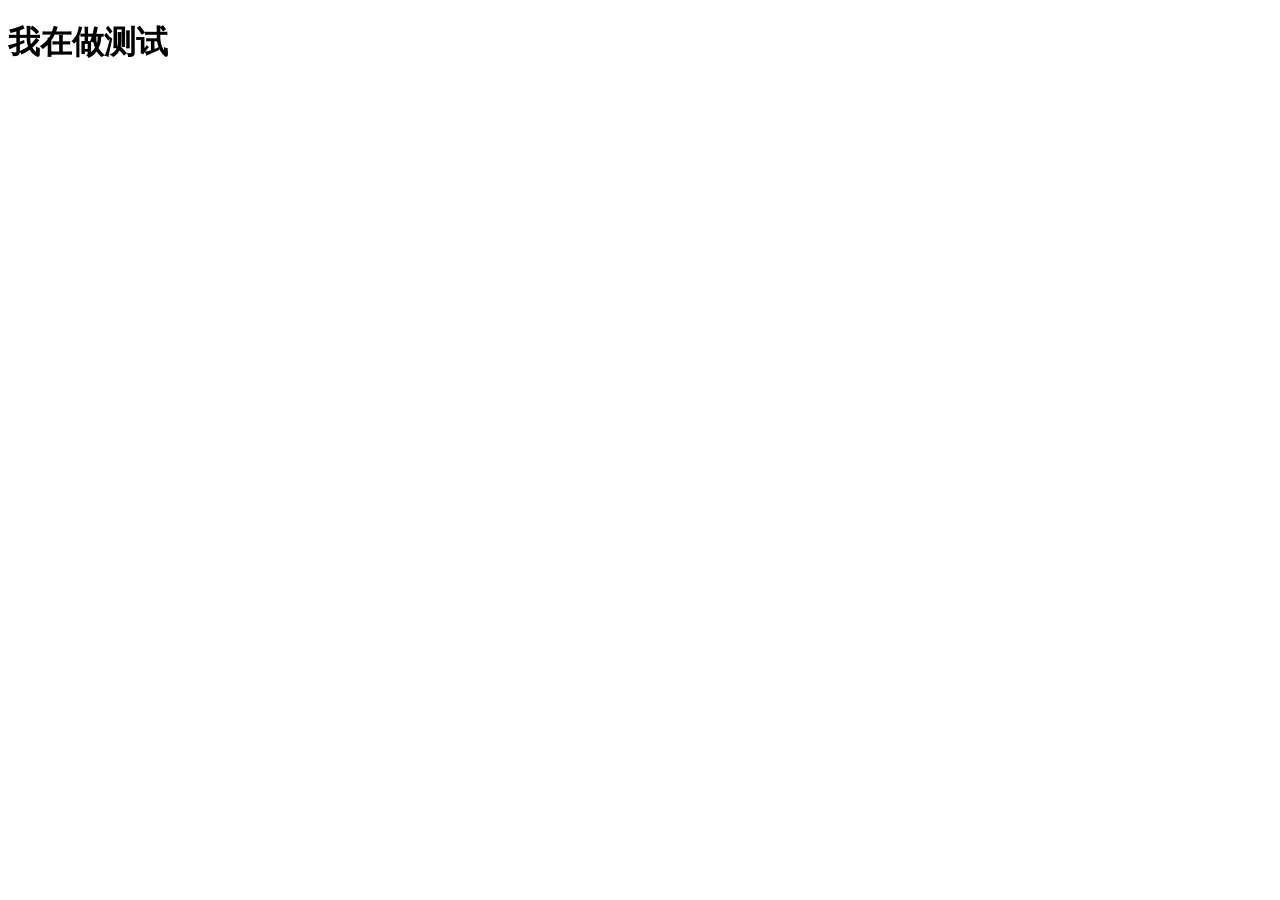
<file: test.html>
<!DOCTYPE html>
<html>
<head>
	<meta charset="utf-8">
	<title></title>
</head>
<body>
	<h1>我在做测试</h1>
	<script type="text/javascript" src='http://www.huakekaoyan.com/plus/ad_js.php?aid=22'></script>
</body>
</html>
</file>
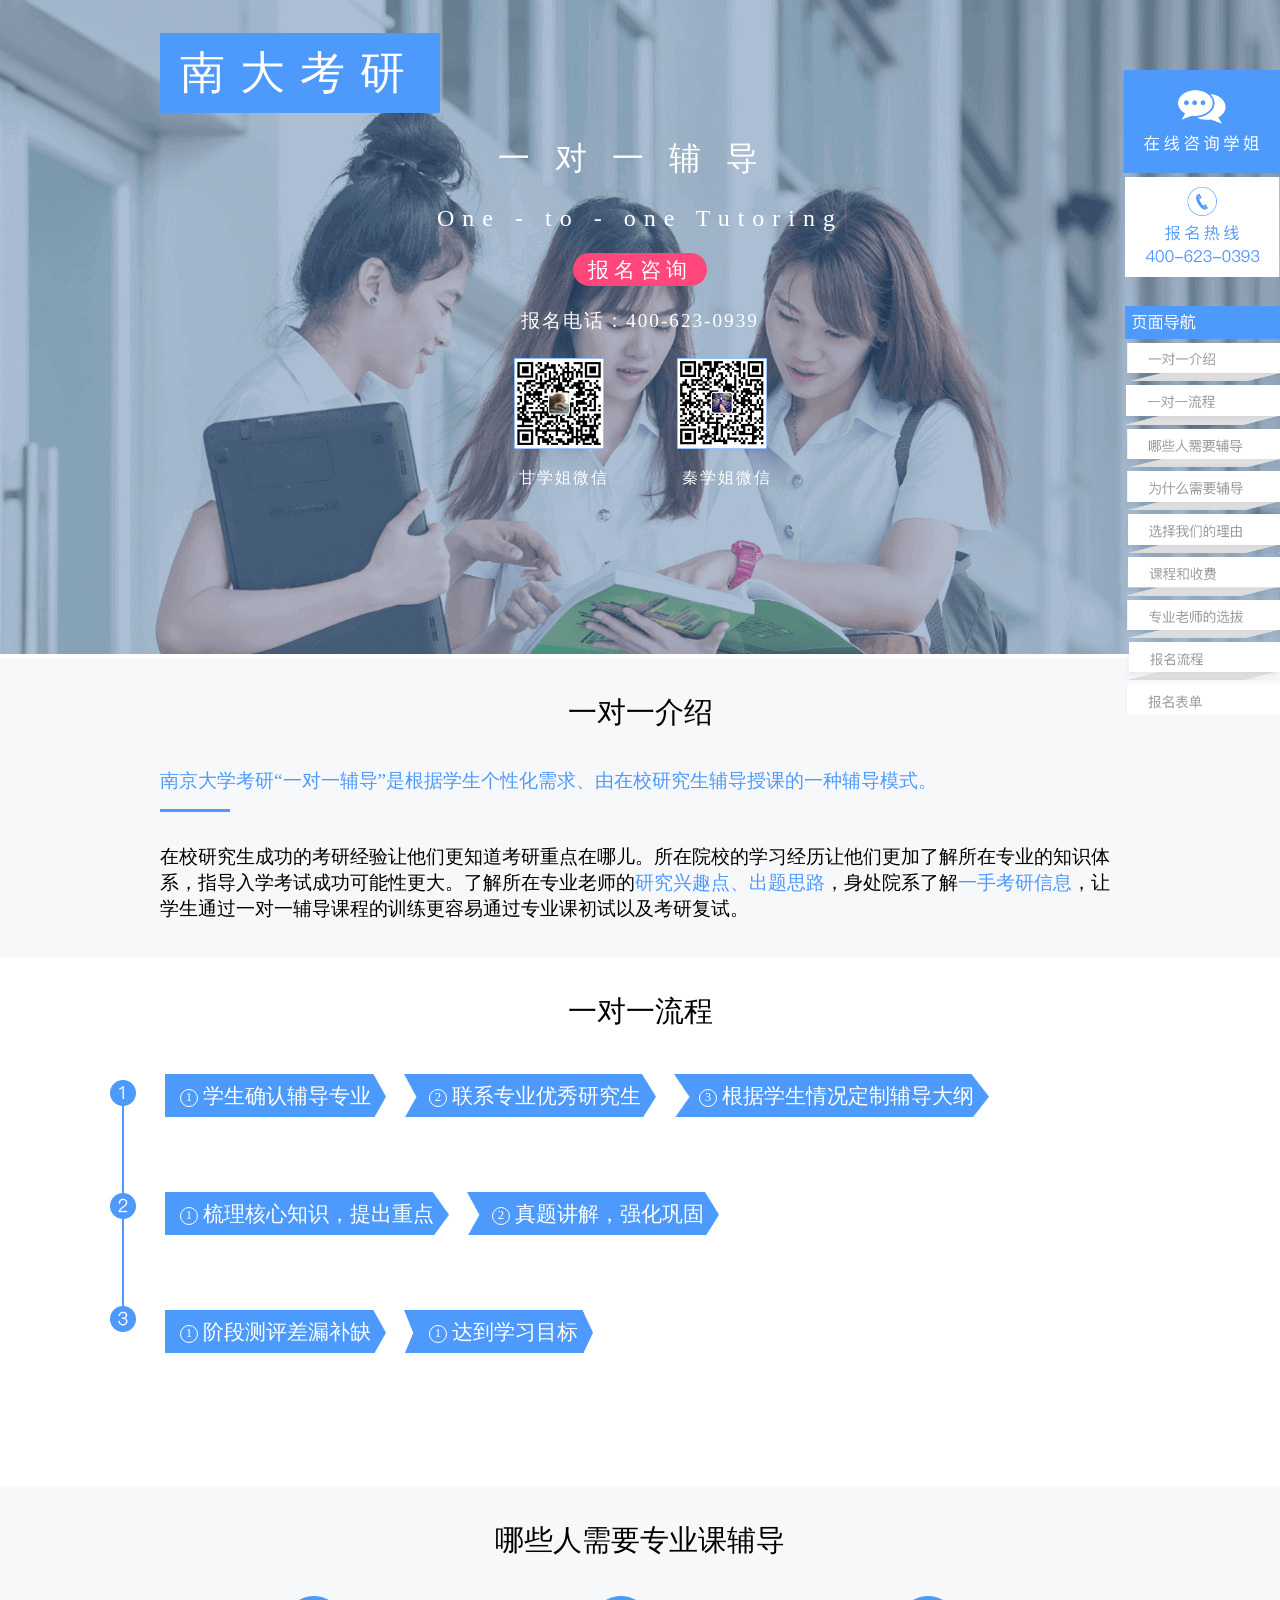
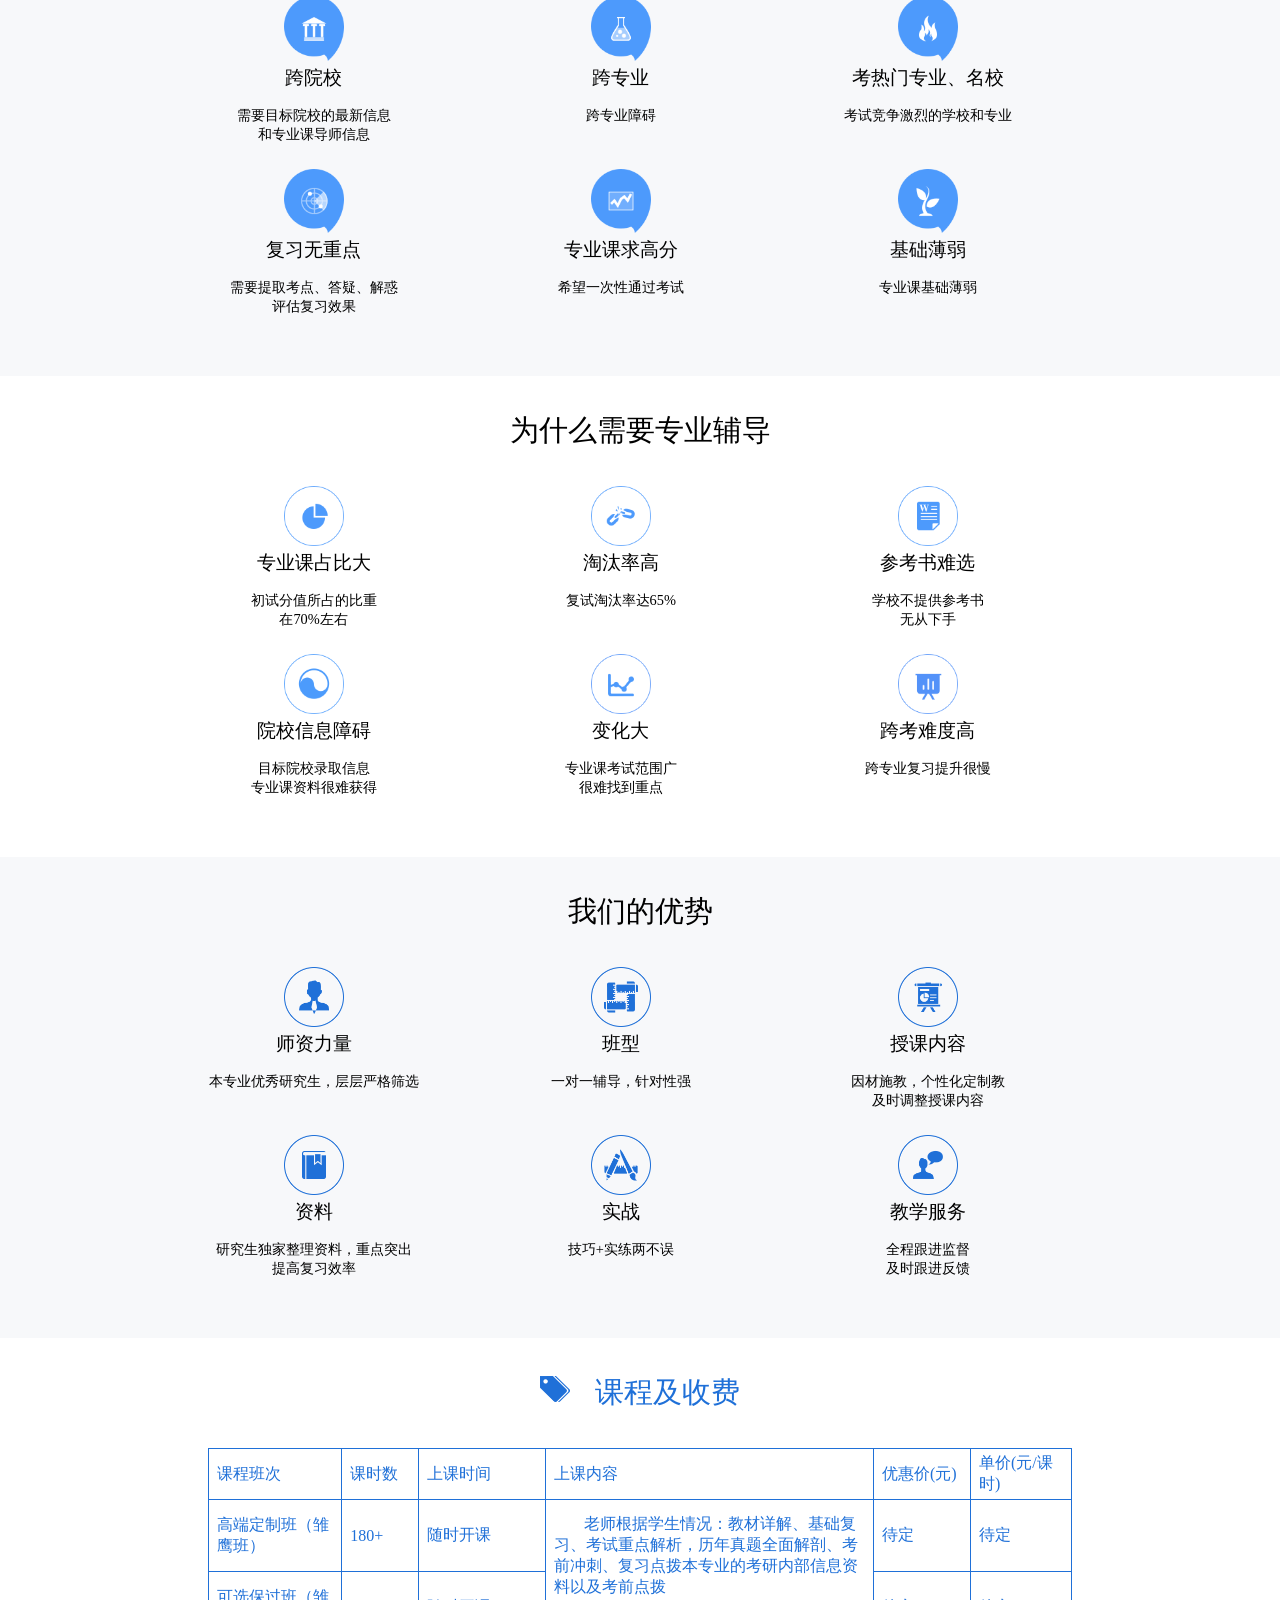
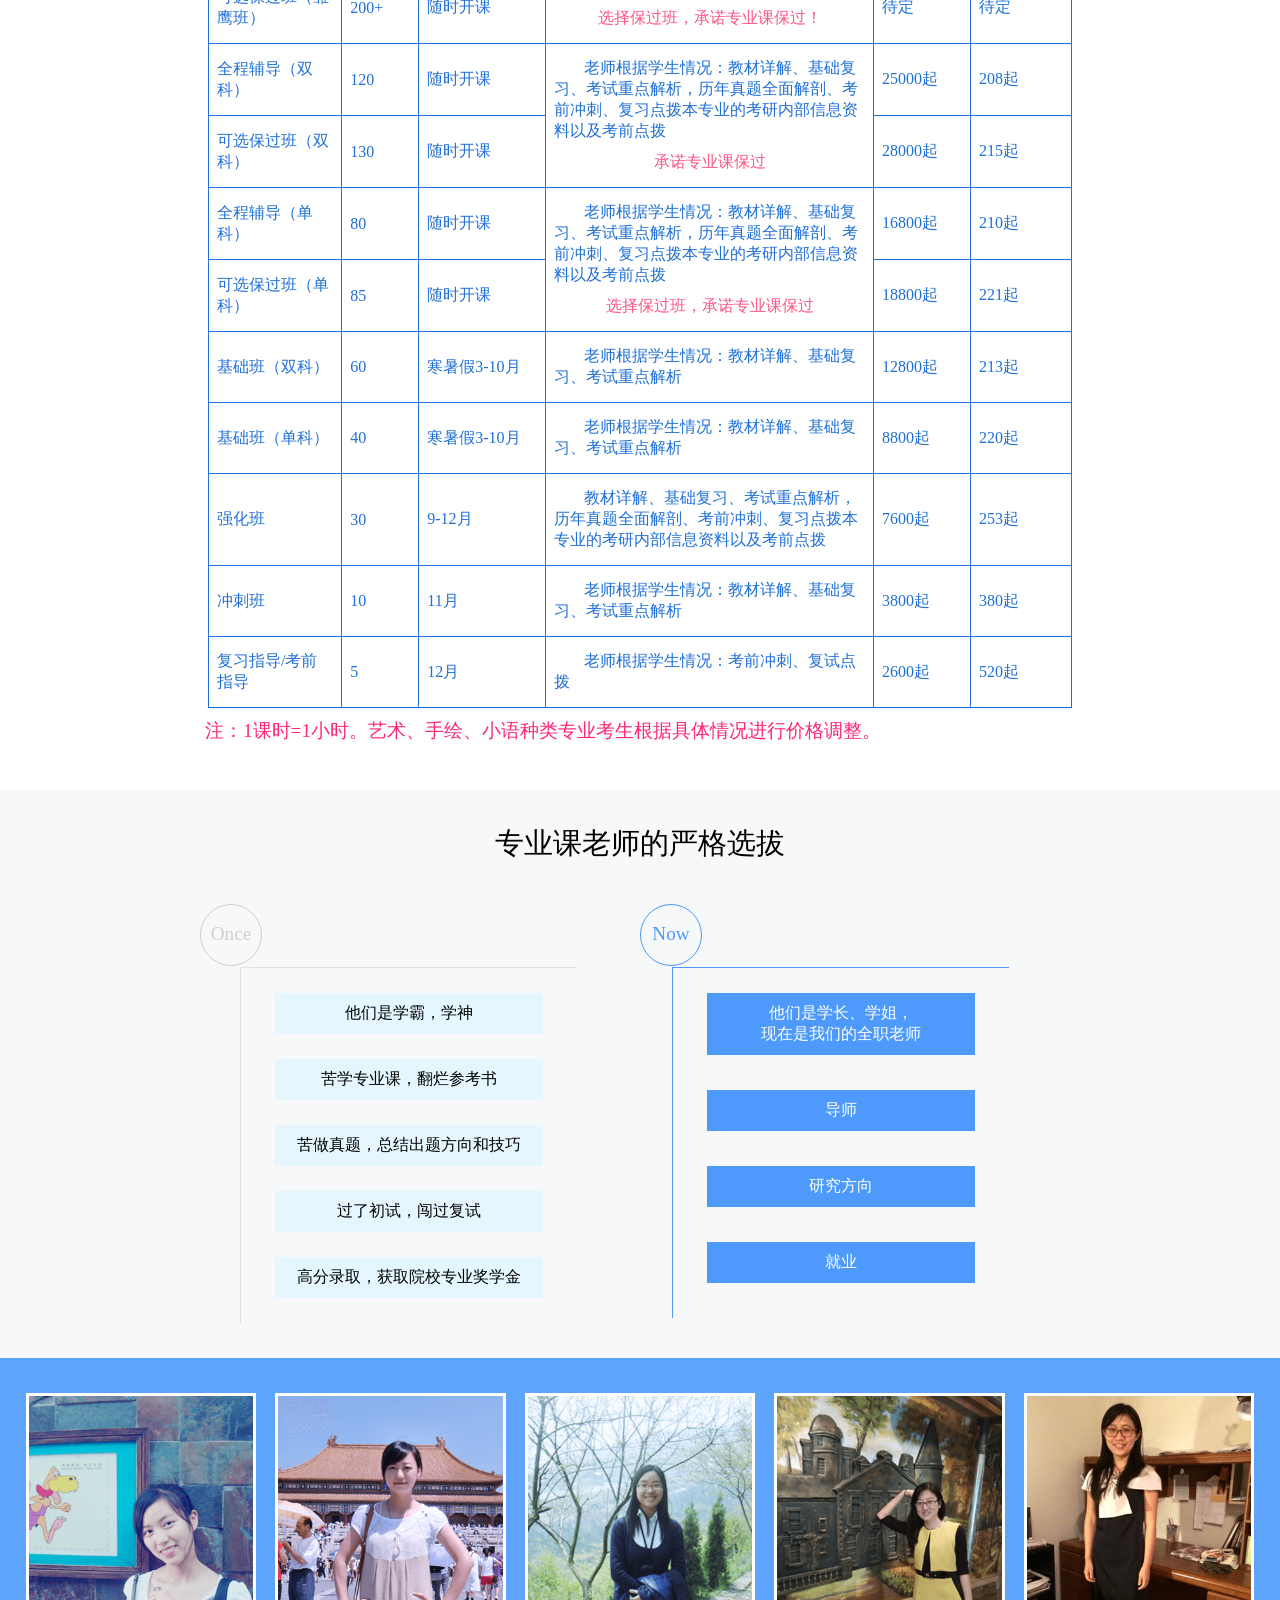
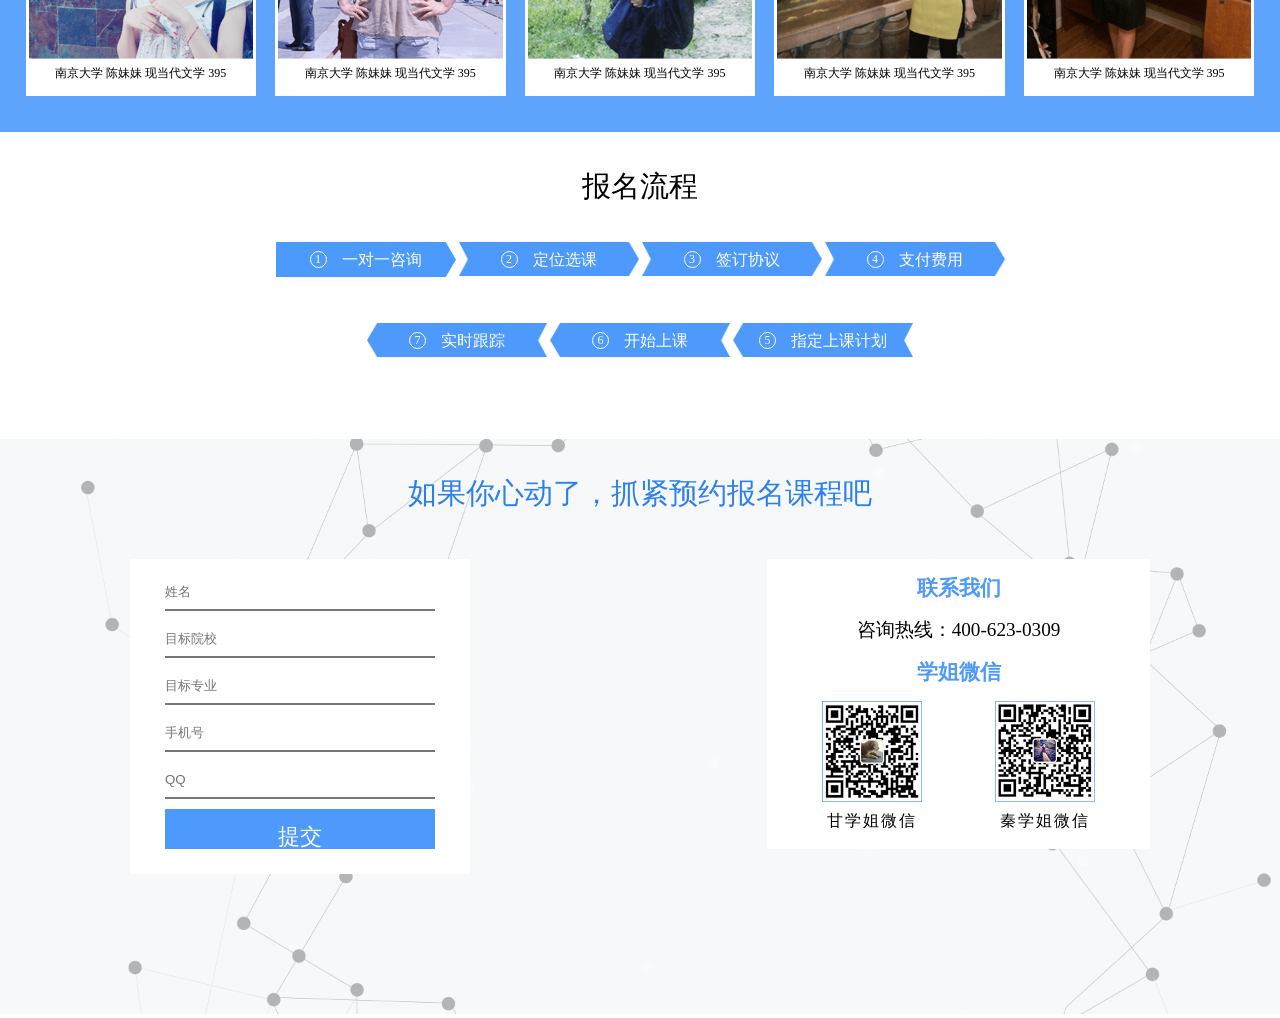
<file: yuekao-xuanchuan/xuanchuan.html>
<!DOCTYPE html>
<html>
<head>
	<meta charset="utf-8">
	<title>越考考研一对一</title>
	<link rel="stylesheet" type="text/css" href="css/publicity.css">
</head>
<body>
	<header class='publicity-header'>
		<a name='flowNav'></a>
		<img src="images/publicity-banner.png">
		<ul class='nav-ul'>
			<li><span>南大考研</span></li>
			<li><h1>一对一辅导</h1></li>
			<li><h3>One - to - one Tutoring</h3></li>
			<li><span>报名咨询</span></li>
			<li><span>报名电话：</span><span>400-623-0939</span></li>
			<li>
				<span><img src="images/ganxuejie.png"><span>甘学姐微信</span></span> 
				<span><img src="images/qingxuejie.png"><span>秦学姐微信</span></span>
			</li>
		</ul>
	</header>
	<article class='publicity-article'>
		<div class='publicity-list1'>
			<a name="flow1"></a>
			<div>
				<h1>一对一介绍</h1>
				<p class='color-important'>
					南京大学考研“一对一辅导”是根据学生个性化需求、由在校研究生辅导授课的一种辅导模式。
					
				</p>
				<div>
					<span></span>
				</div>
				<p>
					在校研究生成功的考研经验让他们更知道考研重点在哪儿。所在院校的学习经历让他们更加了解所在专业的知识体系，指导入学考试成功可能性更大。了解所在专业老师的<span class='color-important'>研究兴趣点、出题思路</span>，身处院系了解<span class='color-important'>一手考研信息</span>，让学生通过一对一辅导课程的训练更容易通过专业课初试以及考研复试。
				</p>
			</div>
		</div>
		<div class='publicity-list2'>
			<a name='flow2'></a>
			<div>
				<div class='publicity-nav-tools'>
					<img src="images/3.png">
				</div>
				<h1>一对一流程</h1>
				<ul>
					<li>
						<span><span>1</span>学生确认辅导专业</span>
						<span><span>2</span>联系专业优秀研究生</span>
						<span><span>3</span>根据学生情况定制辅导大纲</span>
					</li>
					<li>
						<span><span>1</span>梳理核心知识，提出重点</span>
						<span><span>2</span>真题讲解，强化巩固</span>
					</li>
					<li>
						<span><span>1</span>阶段测评差漏补缺</span>
						<span><span>1</span>达到学习目标</span>
					</li>
					<li></li>
				</ul>
			</div>
		</div>
		<div class='publicity-list3'>
			<a name='flow3'></a>
			<div>
				<h1>哪些人需要专业课辅导</h1>
				<ul>
					<li>
						<img src="images/Shape 192.png">
						<h3>跨院校</h3>
						<p>需要目标院校的最新信息<br>和专业课导师信息</p>
					</li>
					<li>
						<img src="images/Vector Smart Object.png">
						<h3>跨专业</h3>
						<p>跨专业障碍</p>
					</li>
					<li>
						<img src="images/Shape 406.png">
						<h3>考热门专业、名校</h3>
						<p>考试竞争激烈的学校和专业</p>
					</li>
				</ul>
				<ul>
					<li>
						<img src="images/Vector Smart Object-1.png">
						<h3>复习无重点</h3>
						<p>需要提取考点、答疑、解惑<br>评估复习效果</p>
					</li>
					<li>
						<img src="images/Vector Smart Object-2.png">
						<h3>专业课求高分</h3>
						<p>希望一次性通过考试</p>
					</li>
					<li>
						<img src="images/Shape 299.png">
						<h3>基础薄弱</h3>
						<p>专业课基础薄弱</p>
					</li>
				</ul>
			</div>
		</div>
		<div class='publicity-list4'>
			<a name='flow4'></a>
			<div>
				<h1>为什么需要专业辅导</h1>
				<ul>
					<li>
						<img src="images/bad row 2.png">
						<h3>专业课占比大</h3>
						<p>初试分值所占的比重<br>在70%左右</p>
					</li>
					<li>
						<img src="images/bad row 1.png">
						<h3>淘汰率高</h3>
						<p>复试淘汰率达65%</p>
					</li>
					<li>
						<img src="images/Word Document.png">
						<h3>参考书难选</h3>
						<p>学校不提供参考书<br>无从下手</p>
					</li>
				</ul>
				<ul>
					<li>
						<img src="images/bad row 3.png">
						<h3>院校信息障碍</h3>
						<p>目标院校录取信息<br>专业课资料很难获得</p>
					</li>
					<li>
						<img src="images/Graph 2.png">
						<h3>变化大</h3>
						<p>专业课考试范围广<br>很难找到重点</p>
					</li>
					<li>
						<img src="images/bad row 5.png">
						<h3>跨考难度高</h3>
						<p>跨专业复习提升很慢</p>
					</li>
				</ul>
			</div>
		</div>
		<div class='publicity-list5'>
			<a name='flow5'></a>
			<div>
				<h1>我们的优势</h1>
				<ul>
					<li>
						<img src="images/bad row 6.png">
						<h3>师资力量</h3>
						<p>本专业优秀研究生，层层严格筛选</p>
					</li>
					<li>
						<img src="images/Ruler.png">
						<h3>班型</h3>
						<p>一对一辅导，针对性强</p>
					</li>
					<li>
						<img src="images/presentation.png">
						<h3>授课内容</h3>
						<p>因材施教，个性化定制教<br>及时调整授课内容</p>
					</li>
				</ul>
				<ul>
					<li>
						<img src="images/book .png">
						<h3>资料</h3>
						<p>研究生独家整理资料，重点突出<br>提高复习效率</p>
					</li>
					<li>
						<img src="images/Applications.png">
						<h3>实战</h3>
						<p>技巧+实练两不误</p>
					</li>
					<li>
						<img src="images/User Comment.png">
						<h3>教学服务</h3>
						<p>全程跟进监督<br>及时跟进反馈</p>
					</li>
				</ul>
			</div>
		</div>
		<div class='publicity-list6'>
			<a name='flow6'></a>
			<div>
				<h1><img src="images/tag 3.png">课程及收费</h1>
				<table>
					<tbody>
						<tr>
							<td>课程班次</td><td>课时数</td><td>上课时间</td>
							<td>上课内容</td><td>优惠价(元)</td><td>单价(元/课时)</td>
						</tr>
						<tr>
							<td>高端定制班（雏鹰班）</td>
							<td>180+</td>
							<td>随时开课</td>
							<td rowspan="2">
								<span>
									老师根据学生情况：教材详解、基础复习、考试重点解析，历年真题全面解剖、考前冲刺、复习点拨本专业的考研内部信息资料以及考前点拨
								</span>
								<span>选择保过班，承诺专业课保过！</span>
							</td>
							<td>待定</td>
							<td>待定</td>
						</tr>
						<tr>
							<td>可选保过班（雏鹰班）</td>
							<td>200+</td>
							<td>随时开课</td>
							<td>待定</td>
							<td>待定</td>
						</tr>
						<tr>
							<td>全程辅导（双科）</td>
							<td>120</td>
							<td>随时开课</td>
							<td rowspan="2">
								<span>
									老师根据学生情况：教材详解、基础复习、考试重点解析，历年真题全面解剖、考前冲刺、复习点拨本专业的考研内部信息资料以及考前点拨
								</span>
								<span>承诺专业课保过</span>
							</td>
							<td>25000起</td>
							<td>208起</td>
						</tr>
						<tr>
							<td>可选保过班（双科）</td>
							<td>130</td>
							<td>随时开课</td>
							<td>28000起</td>
							<td>215起</td>
						</tr>
						<tr>
							<td>全程辅导（单科）</td>
							<td>80</td>
							<td>随时开课</td>
							<td rowspan="2">
								<span>
									老师根据学生情况：教材详解、基础复习、考试重点解析，历年真题全面解剖、考前冲刺、复习点拨本专业的考研内部信息资料以及考前点拨
								</span>
								<span>选择保过班，承诺专业课保过</span>
							</td>
							<td>16800起</td>
							<td>210起</td>
						</tr>
						<tr>
							<td>可选保过班（单科）</td>
							<td>85</td>
							<td>随时开课</td>
							<td>18800起</td>
							<td>221起</td>
						</tr>

						<tr>
							<td>基础班（双科）</td>
							<td>60</td>
							<td>寒暑假3-10月</td>
							<td>
								<span>
									老师根据学生情况：教材详解、基础复习、考试重点解析
								</span>
								<span></span>
							</td>
							<td>12800起</td>
							<td>213起</td>
						</tr>
						<tr>
							<td>基础班（单科）</td>
							<td>40</td>
							<td>寒暑假3-10月</td>
							<td>
								<span>
									老师根据学生情况：教材详解、基础复习、考试重点解析
								</span>
								<span></span>
							</td>
							<td>8800起</td>
							<td>220起</td>
						</tr>
						<tr>
							<td>强化班</td>
							<td>30</td>
							<td>9-12月</td>
							<td>
								<span>
									教材详解、基础复习、考试重点解析，历年真题全面解剖、考前冲刺、复习点拨本专业的考研内部信息资料以及考前点拨
								</span>
								<span></span>
							</td>
							<td>7600起</td>
							<td>253起</td>
						</tr>
						<tr>
							<td>冲刺班</td>
							<td>10</td>
							<td>11月</td>
							<td>
								<span>
									老师根据学生情况：教材详解、基础复习、考试重点解析
								</span>
								<span></span>
							</td>
							<td>3800起</td>
							<td>380起</td>
						</tr>
						<tr>
							<td>复习指导/考前指导</td>
							<td>5</td>
							<td>12月</td>
							<td>
								<span>
									老师根据学生情况：考前冲刺、复试点拨
								</span>
								<span></span>
							</td>
							<td>2600起</td>
							<td>520起</td>
						</tr>
					</tbody>
				</table>
				<p>注：1课时=1小时。艺术、手绘、小语种类专业考生根据具体情况进行价格调整。</p>
			</div>
		</div>
		<div class='publicity-list7'>
			<a name='flow7'></a>
			<div>
				<h1>专业课老师的严格选拔</h1>
				<span>Once</span>
				<ul>
					<li>他们是学霸，学神</li>
					<li>苦学专业课，翻烂参考书</li>
					<li>苦做真题，总结出题方向和技巧</li>
					<li>过了初试，闯过复试</li>
					<li>高分录取，获取院校专业奖学金</li>
				</ul>
				<span>Now</span>
				<ul>
					<li>他们是学长、学姐，<br />现在是我们的全职老师</li>
					<li>导师</li>
					<li>研究方向</li>
					<li>就业</li>
				</ul>
			</div>
		</div>
		<div class="publicity-list8">
			<ul>
				<li><img src="images/chengmeimei.png"><p>南京大学 陈妹妹 现当代文学 395</p></li>
				<li><img src="images/people 2.png"><p>南京大学 陈妹妹 现当代文学 395</p></li>
				<li><img src="images/people 3.png"><p>南京大学 陈妹妹 现当代文学 395</p></li>
				<li><img src="images/people 4.png"><p>南京大学 陈妹妹 现当代文学 395</p></li>
				<li><img src="images/people 5.png"><p>南京大学 陈妹妹 现当代文学 395</p></li>
			</ul>
		</div>
		<div class="publicity-list9">
			<a name='flow8'></a>
			<div>
				<h1>报名流程</h1>
				<ul>
					<li><span>1</span><span>一对一咨询</span></li>
					<li><span>2</span><span>定位选课</span></li>
					<li><span>3</span><span>签订协议</span></li>
					<li><span>4</span><span>支付费用</span></li>
				</ul>
				<ul>
					<li><span>7</span><span>实时跟踪</span></li>
					<li><span>6</span><span>开始上课</span></li>
					<li><span>5</span><span>指定上课计划</span></li>
				</ul>
			</div>
		</div>
	</article>
	<aside class='publicity-aside'>
		<ul>
			<li><img src="images/zixun.png"></li>
			<li><img src="images/400-623-0393.png"></li>
		</ul>
		<ul>
			<li><a href="#flowNav"><img src="images/flow nav.png"></a></li>
			<li><a href="#flow1"><img src="images/flow 1.png"></a></li>
			<li><a href="#flow2"><img src="images/flow 2.png"></a></li>
			<li><a href="#flow3"><img src="images/flow 3.png"></a></li>
			<li><a href="#flow4"><img src="images/flow 4.png"></a></li>
			<li><a href="#flow5"><img src="images/flow 5.png"></a></li>
			<li><a href="#flow6"><img src="images/flow 6.png"></a></li>
			<li><a href="#flow7"><img src="images/flow 7.png"></a></li>
			<li><a href="#flow8"><img src="images/flow 8.png"></a></li>
			<li><a href="#flow9"><img src="images/flow 9.png"></a></li>
		</ul>
	</aside>
	<footer class='publicity-footer'>
		<a name='flow9'></a>
		<img src="images/OR.png">
		<div>
			<h1>如果你心动了，抓紧预约报名课程吧</h1>
			<div>
				<ul>
					<li><input type="text" name="name" placeholder="姓名"></li>
					<li><input type="text" name="school" placeholder="目标院校"></li>
					<li><input type="text" name="major" placeholder="目标专业"></li>
					<li><input type="text" name="phone" placeholder="手机号"></li>
					<li><input type="text" name="qq" placeholder="QQ"></li>
					<li><span>提交</span></li>
				</ul>
				<ul>
					<li><h3>联系我们</h3></li>
					<li><p>咨询热线：400-623-0309</p></li>
					<li><h3>学姐微信</h3></li>
					<li>
						<span><img src="images/ganxuejie.png"><span>甘学姐微信</span></span> 
						<span><img src="images/qingxuejie.png"><span>秦学姐微信</span></span>
					</li>
				</ul>
			</div>
		</div>
	</footer>
</body>
</html>
</file>
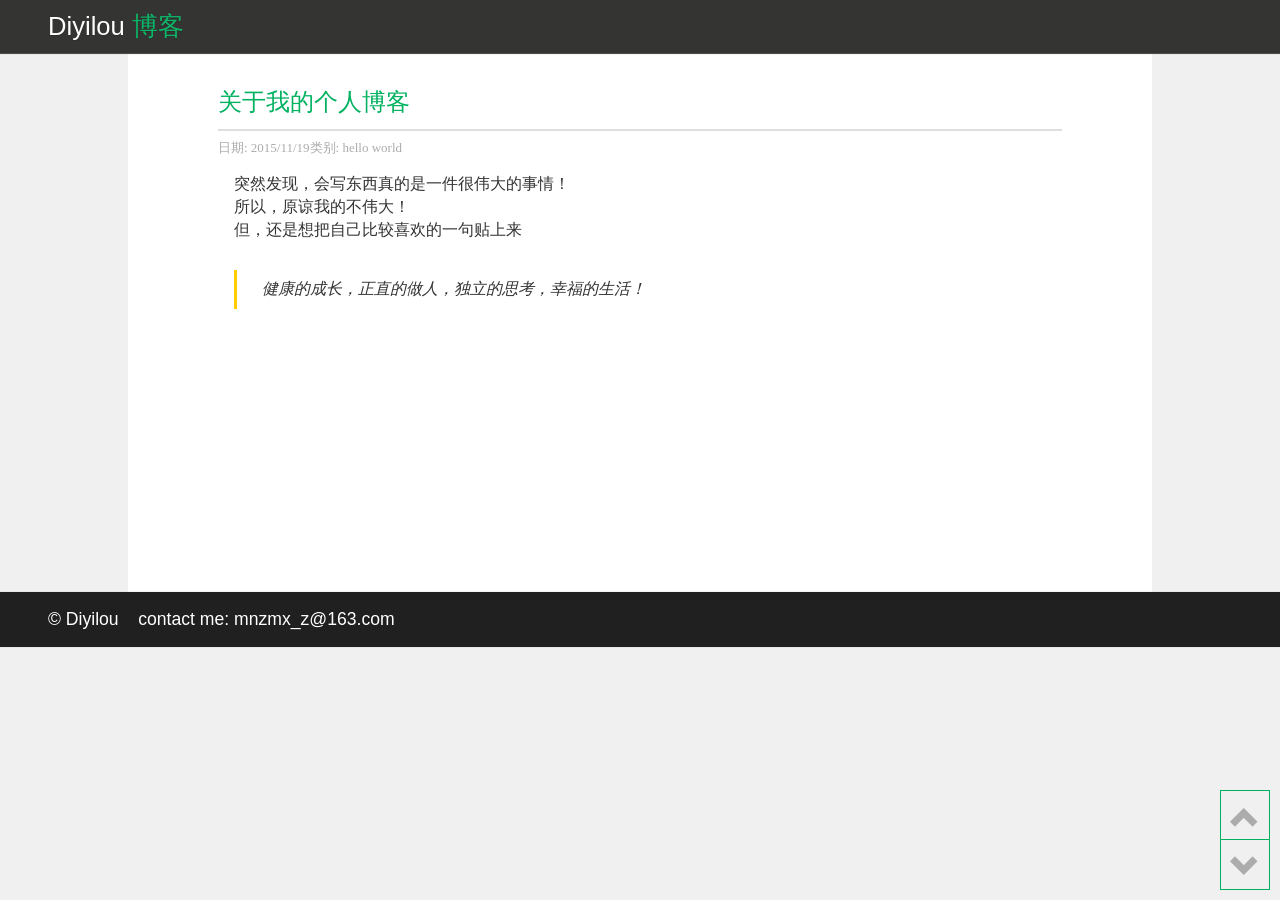
<file: public/2015/11/19/readMe.html>
<html><head><meta charset='utf-8' /><meta http-equiv="X-UA-Compatible" content="chrome=1"><title>Diyilou博客</title><meta name="viewport" content="width=device-width, initial-scale=1, user-scalable=no"><link rel="stylesheet" type="text/css" href="../../../css/bootstrap.css"><link rel="stylesheet" type="text/css" href="../../../css/style.css"></head><body><header class='diyilou-header'><nav><ul><li><a href="../../../../index.html">Diyilou <span>博客</span></a></li></ul></nav></header><section class='diyilou-setion-article' id='diyilouSectionArticle'><h3 class='diyilou-setion-article-h3'> 关于我的个人博客</h3><h4 class='diyilou-setion-article-h4'><span>日期: 2015/11/19</span><span>类别:  hello world</span></h4><p>  突然发现，会写东西真的是一件很伟大的事情！  <br/>  所以，原谅我的不伟大！  <br/>  但，还是想把自己比较喜欢的一句贴上来</p>

<blockquote><p>健康的成长，正直的做人，独立的思考，幸福的生活！</p></blockquote></section><div class='diyilou-down-top' id='diyilouDownTop'><ul><li><span class='glyphicon glyphicon-chevron-up'></span></li><li><span class='glyphicon glyphicon-chevron-down'></span></li></ul></div><footer class='diyilou-footer'>© Diyilou&nbsp;&nbsp;&nbsp;&nbsp;contact me: mnzmx_z@163.com</footer><script type='text/javascript' src='../../../js/jquery.min.js'></script><script type='text/javascript' src='../../../js/pageSlide.js'></script></body></html>
</file>
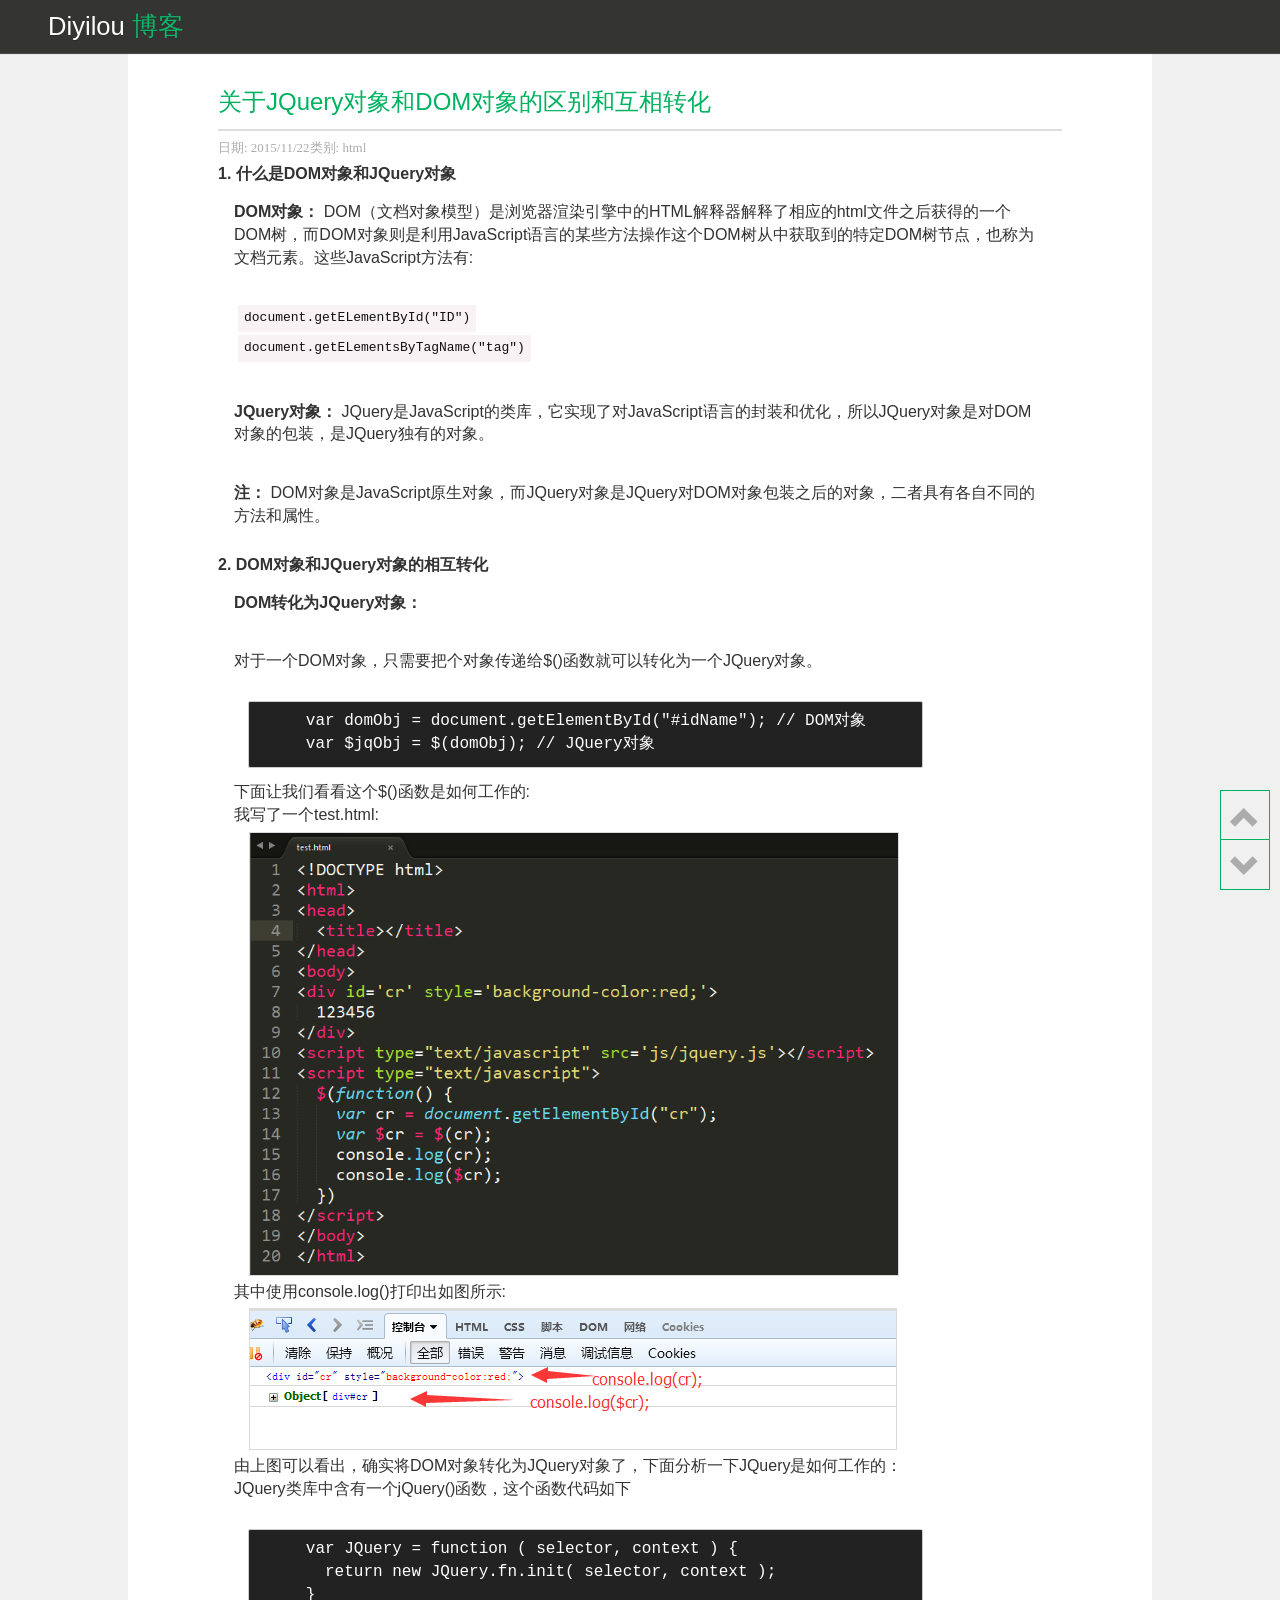
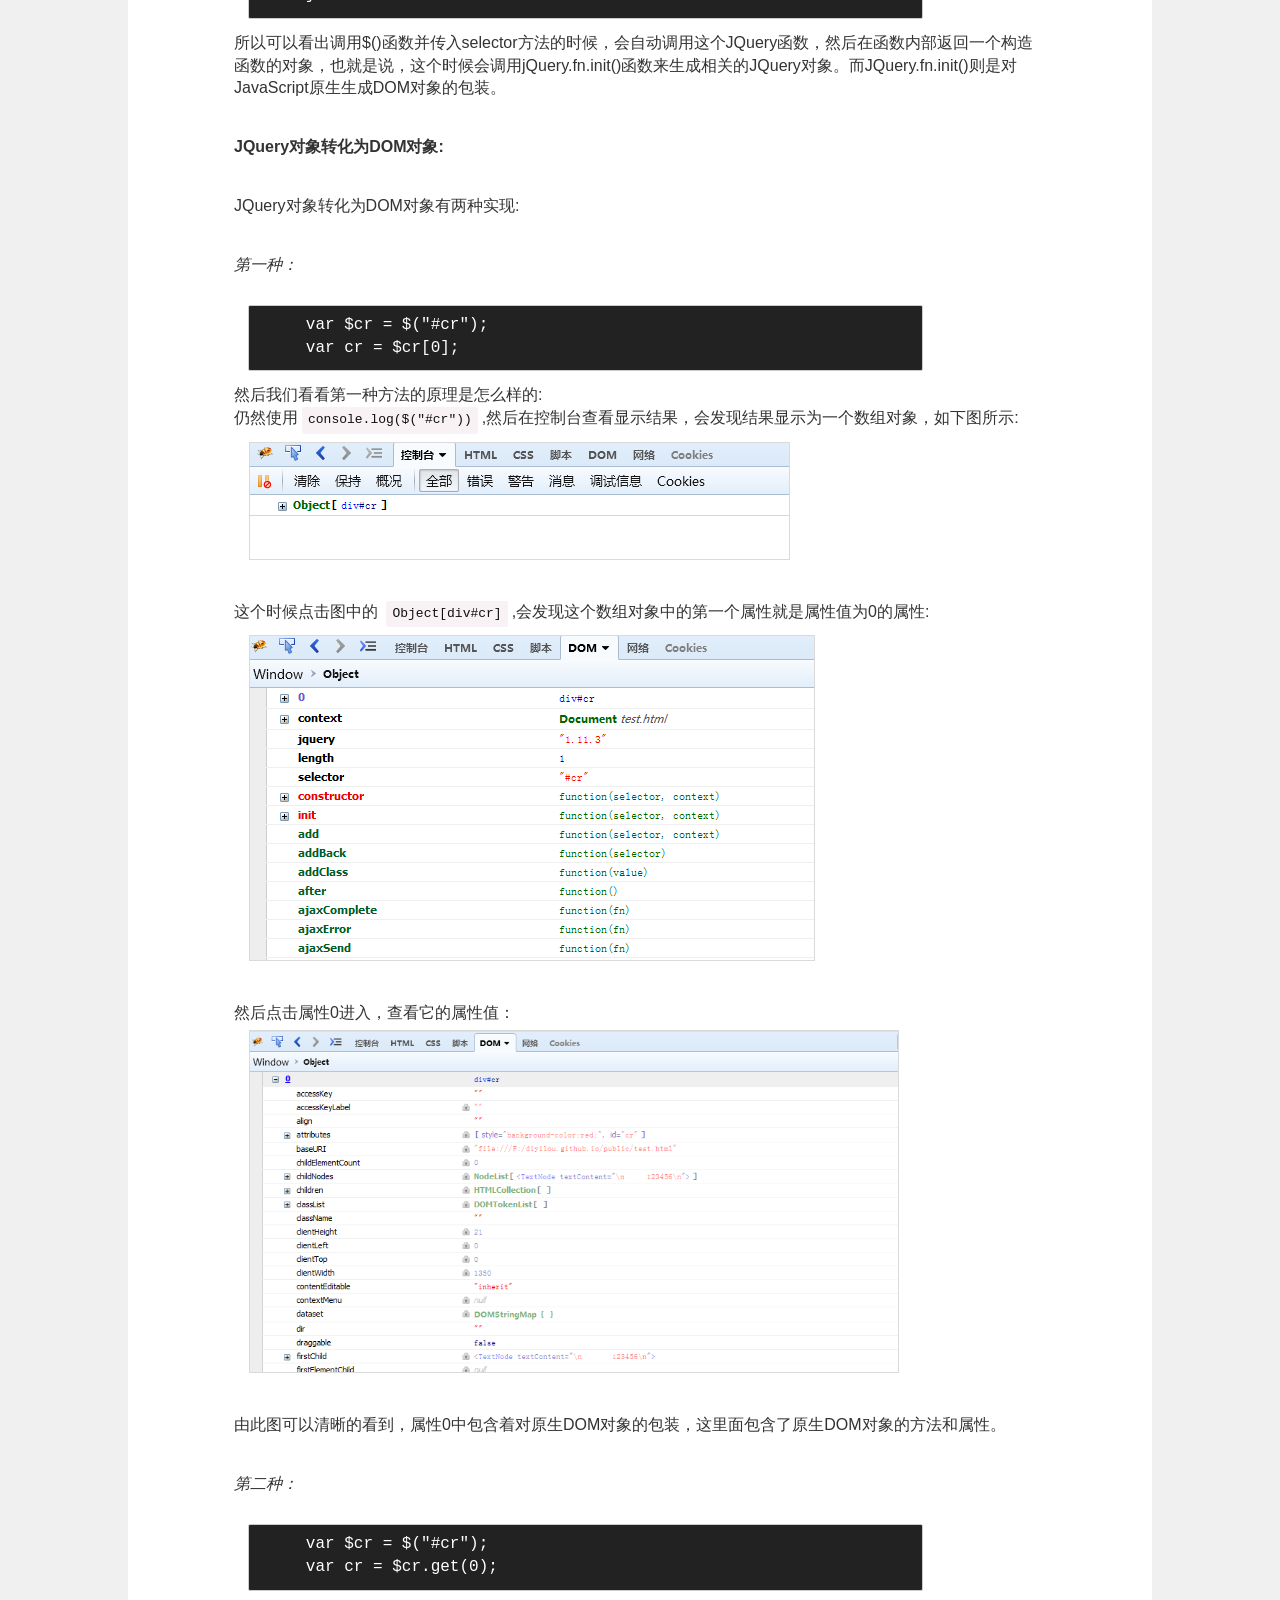
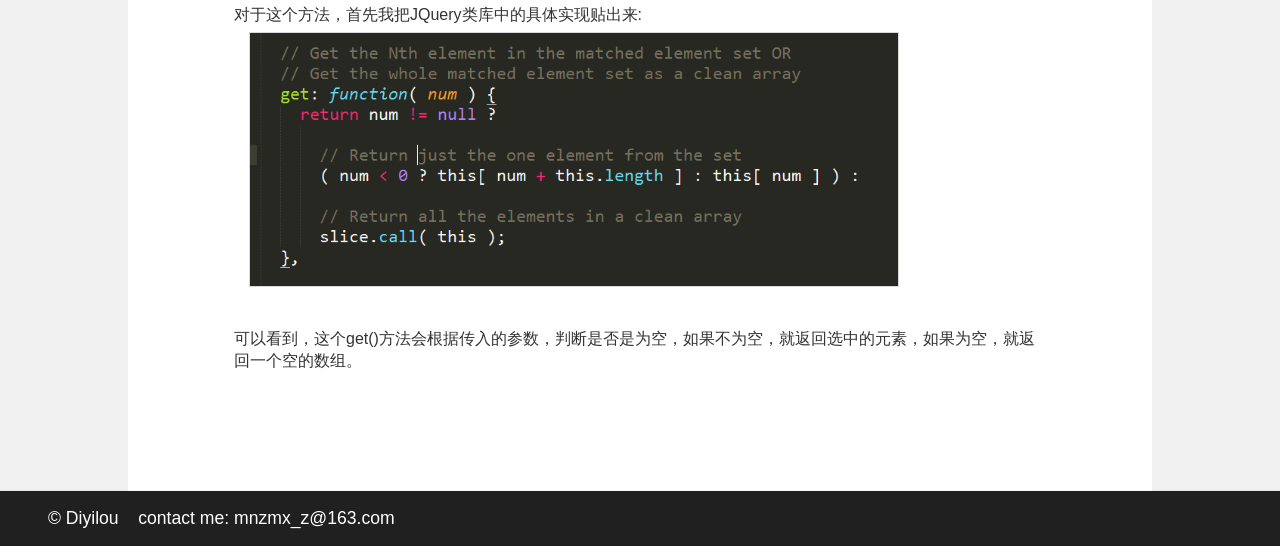
<file: public/2015/11/22/jqueryAndDomObject.html>
<html><head><meta charset='utf-8' /><meta http-equiv="X-UA-Compatible" content="chrome=1"><title>Diyilou博客</title><meta name="viewport" content="width=device-width, initial-scale=1, user-scalable=no"><link rel="stylesheet" type="text/css" href="../../../css/bootstrap.css"><link rel="stylesheet" type="text/css" href="../../../css/style.css"></head><body><header class='diyilou-header'><nav><ul><li><a href="../../../../index.html">Diyilou <span>博客</span></a></li></ul></nav></header><section class='diyilou-setion-article' id='diyilouSectionArticle'><h3 class='diyilou-setion-article-h3'> 关于JQuery对象和DOM对象的区别和互相转化</h3><h4 class='diyilou-setion-article-h4'><span>日期: 2015/11/22</span><span>类别:  html</span></h4><h4><strong>1. 什么是DOM对象和JQuery对象</strong></h4>

<p><strong>DOM对象：</strong>  DOM（文档对象模型）是浏览器渲染引擎中的HTML解释器解释了相应的html文件之后获得的一个DOM树，而DOM对象则是利用JavaScript语言的某些方法操作这个DOM树从中获取到的特定DOM树节点，也称为文档元素。这些JavaScript方法有:</p><p><code>document.getELementById(&quot;ID&quot;)</code><br/><code>document.getELementsByTagName(&quot;tag&quot;)</code></p><p><strong>JQuery对象：</strong>  JQuery是JavaScript的类库，它实现了对JavaScript语言的封装和优化，所以JQuery对象是对DOM对象的包装，是JQuery独有的对象。</p>

<p><strong>注：</strong> DOM对象是JavaScript原生对象，而JQuery对象是JQuery对DOM对象包装之后的对象，二者具有各自不同的方法和属性。</p>

<h4><strong>2. DOM对象和JQuery对象的相互转化</strong></h4>

<p><strong>DOM转化为JQuery对象：</strong></p>

<p>对于一个DOM对象，只需要把个对象传递给$()函数就可以转化为一个JQuery对象。</p>

<pre><code>	var domObj = document.getElementById(&quot;#idName&quot;); // DOM对象
	var $jqObj = $(domObj); // JQuery对象</code></pre>

<p>下面让我们看看这个$()函数是如何工作的:  <br/>我写了一个test.html:  <br/><img alt="test" src="../../../imgs/article_image/jqueryAndDOMObject/001.png"/>  <br/>其中使用console.log()打印出如图所示:  <br/><img alt="002" src="../../../imgs/article_image/jqueryAndDOMObject/002.png"/>  <br/>由上图可以看出，确实将DOM对象转化为JQuery对象了，下面分析一下JQuery是如何工作的：  <br/>JQuery类库中含有一个jQuery()函数，这个函数代码如下</p>

<pre><code>	var JQuery = function ( selector, context ) {
    	  return new JQuery.fn.init( selector, context );
	}</code></pre>

<p>所以可以看出调用$()函数并传入selector方法的时候，会自动调用这个JQuery函数，然后在函数内部返回一个构造函数的对象，也就是说，这个时候会调用jQuery.fn.init()函数来生成相关的JQuery对象。而JQuery.fn.init()则是对JavaScript原生生成DOM对象的包装。</p>

<p><strong>JQuery对象转化为DOM对象:</strong></p>

<p>JQuery对象转化为DOM对象有两种实现:</p>

<p><em>第一种：</em></p>

<pre><code>	var $cr = $(&quot;#cr&quot;);
	var cr = $cr[0];</code></pre>

<p>然后我们看看第一种方法的原理是怎么样的:  <br/>仍然使用<code>console.log($(&quot;#cr&quot;))</code>,然后在控制台查看显示结果，会发现结果显示为一个数组对象，如下图所示:  <br/><img alt="004" src="../../../imgs/article_image/jqueryAndDOMObject/004.png"/></p>

<p>这个时候点击图中的 	<code>Object[div#cr]</code>,会发现这个数组对象中的第一个属性就是属性值为0的属性:  <br/><img alt="005" src="../../../imgs/article_image/jqueryAndDOMObject/005.png"/></p>

<p>然后点击属性0进入，查看它的属性值：  <br/><img alt="006" src="../../../imgs/article_image/jqueryAndDOMObject/006.png"/></p>

<p>由此图可以清晰的看到，属性0中包含着对原生DOM对象的包装，这里面包含了原生DOM对象的方法和属性。</p>

<p><em>第二种：</em></p>

<pre><code>	var $cr = $(&quot;#cr&quot;);
	var cr = $cr.get(0);</code></pre>

<p>对于这个方法，首先我把JQuery类库中的具体实现贴出来:  <br/><img alt="007" src="../../../imgs/article_image/jqueryAndDOMObject/007.png"/></p>

<p>可以看到，这个get()方法会根据传入的参数，判断是否是为空，如果不为空，就返回选中的元素，如果为空，就返回一个空的数组。</p></section><div class='diyilou-down-top' id='diyilouDownTop'><ul><li><span class='glyphicon glyphicon-chevron-up'></span></li><li><span class='glyphicon glyphicon-chevron-down'></span></li></ul></div><footer class='diyilou-footer'>© Diyilou&nbsp;&nbsp;&nbsp;&nbsp;contact me: mnzmx_z@163.com</footer><script type='text/javascript' src='../../../js/jquery.min.js'></script><script type='text/javascript' src='../../../js/pageSlide.js'></script></body></html>
</file>
<file: yuekao-xuanchuan/css/publicity.css>
* {
	margin: 0px;
	padding: 0px;
}

html, body {
	width: 100%;
	height: auto;
}

body {
	font-size: 14px;
}

@media (max-width: 1300px) {
	body {
		font-size: 12px;
	}
}
@media (max-width: 680px) {
	body {
		font-size: 10px;
	}
}

ul {
	list-style: none;
	margin: 0px;
}

.publicity-header {
	position: relative;
	width: 100%;
}

.publicity-header > img {
	width: 100%;
	opacity: 0.95;
}

.nav-ul {
	position: absolute;
	width: 960px;
	top: 10%;
	left: 50%;
	margin-left: -480px;
}

.nav-ul > li {
	margin-bottom: 2rem;
	text-align: center;
}
.nav-ul > li:first-child {
	text-align: left;
}
.nav-ul > li:first-child > span {
	font-size: 2.8rem;
	display: inline-block;
	padding: 10px 20px;
	background-color: #4d9afc;
	color: #fff;
}
.nav-ul > li > h1 {
	font-size: 2.3rem;
	color: #fff;
	font-family: '微软雅黑';
	font-weight: 400;
	letter-spacing: 25px;
}

.nav-ul > li > h3 {
	font-size: 1.8rem;
	color: #fff;
	font-family: '微软雅黑';
	font-weight: 400;
	letter-spacing: 8px;
}
.nav-ul > li > span {
	font-size: 1.6rem;
	color: #fff;
	font-family: '微软雅黑';
	font-weight: 400;
	letter-spacing: 15px;
}
.nav-ul > li:nth-of-type(1) > img {
	width: 263px;
}
.nav-ul > li:nth-of-type(4) > span{
	background-color: #ff477b;
	padding: 10px 20px;
	border-radius: 35px;
	letter-spacing: 5px;
	font-size: 1.35rem;
}
.nav-ul > li:nth-of-type(5) > span {
	font-size: 1.3rem;
	letter-spacing: 2px;
}
.nav-ul > li:nth-of-type(6) > span {
	display: inline-block;
	text-align: center;
	position: relative;
}
.nav-ul > li:nth-of-type(6) > span >img {
	max-width: 120px;
	margin: 0px 35px;
}
.nav-ul > li:nth-of-type(6) > span > span {
	font-size: 1rem;
	position: absolute;
	top: 125px;
	left: 50%;
	margin-left: -40px;
	letter-spacing: 2px;
}

@media (max-width: 1300px) {
	.nav-ul {
		margin-top: 0px;
		top: 5%;
	}

	.nav-ul > li {
		margin-bottom: 1.5rem;
	}

	.nav-ul > li > h1 {
		font-size: 2rem;
	}
	.nav-ul > li > h3 {
		font-size: 1.5rem;
		color: #fff;
		font-family: '微软雅黑';
		font-weight: 400;
		letter-spacing: 8px;
	}
	.nav-ul > li:nth-of-type(1) > img {
		width: 200px;
	}
	.nav-ul > li:nth-of-type(4) > span{
		background-color: #ff477b;
		padding: 5px 15px;
		border-radius: 35px;
		letter-spacing: 5px;
		font-size: 1.3rem;
	}
	.nav-ul > li:nth-of-type(5) > span {
		letter-spacing: 2px;
		font-size: 1.2rem;
	}
	.nav-ul > li:nth-of-type(6) > span >img {
		max-width: 90px;
		margin: 0px 35px;
	}
	.nav-ul > li:nth-of-type(6) > span > span {
		font-size: 1rem;
		top: 110px;
	}
}


.publicity-article {
	position: relative;
	width: 100%;
}
.publicity-list1 {
	position: relative;
	background-color: #f7f8fa;
	padding: 50px 15px;
}
.publicity-list1 > div {
	position: relative;
	width: 960px;
	margin: 0px auto;
}
.publicity-list1 > div > h1 {
	font-size: 2.3rem;
	text-align: center;
	font-family: '微软雅黑';
	font-weight: 500;
	margin-bottom: 35px;
}
.publicity-list1 > div > p {
	font-size: 1.4rem;
	font-family: '微软雅黑';	
}

.publicity-list1 > div > div {
	margin-bottom: 35px;
}
.publicity-list1 > div > div > span{
	border-bottom: solid 3px #4d9afc;
	padding: 1px 35px;
}

@media (max-width: 1300px) {
	.publicity-list1 {
		padding: 35px 15px;
	}
	.publicity-list1 > div > h1 {
		font-size: 1.8rem;
	}
	.publicity-list1 > div > p {
		font-size: 1.2rem;
	}
}

.color-important {
	color: #4d9afc;
}


.publicity-list2 {
	position: relative;
	background-color: #fff;
	padding: 35px 15px;
}
.publicity-list2 > div {
	position: relative;
	width: 960px;
	margin: 0px auto;
}
.publicity-list2 > div > h1 {
	font-size: 2.3rem;
	text-align: center;
	font-family: '微软雅黑';
	font-weight: 500;
	margin-bottom: 35px;
}
.publicity-list2 > div > ul > li{
	padding: 15px 5px;
	color: #fff;
	margin-bottom: 60px;
}
.publicity-list2 > div > ul > li:last-child {
	margin-bottom: 0px;
}
.publicity-list2 > div > ul > li > span:nth-child(1) {
	background: url(../images/publitity-bar-noe.png);
	background-repeat: no-repeat;
	background-size: 100% 45px;
	padding: 10px 15px;
	font-size: 1.3rem;
	margin-right: 15px;
}
.publicity-list2 > div > ul > li > span:nth-child(2) {
	background: url(../images/publicity-bar-right.png);
	background-repeat: no-repeat;
	background-size: 100% 45px;
	padding: 10px 15px;
	font-size: 1.3rem;
	margin-right: 15px;
}
.publicity-list2 > div > ul > li > span:nth-child(3) {
	background: url(../images/publicity-bar-right.png);
	background-repeat: no-repeat;
	background-size: 100% 45px;
	padding: 10px 15px;
	font-size: 1.3rem;
}
.publicity-list2 > div > ul > li > span:nth-child(1) > span , .publicity-list2 > div > ul > li > span:nth-child(3) >span, .publicity-list2 > div > ul > li > span:nth-child(2) > span{
	width: 16px;
	height: 16px;
	display: inline-block;
	border-radius: 50%;
	border: solid 1px #fff;
	color: #fff;
	font-size: 1.3rem;
	text-align: center;
	margin-top: -30px;
	margin-right: 5px;
	vertical-align: text-bottom;
	font-size: 0.8rem;
}

.publicity-list2 > div > ul > li > span:nth-child(2) > span, .publicity-list2 > div > ul > li > span:nth-child(3) >span{
	margin-left: 10px;
}

@media (max-width: 1300px) {
	.publicity-list2 > div > h1 {
		font-size: 1.8rem;
	}

	.publicity-list2 > div > ul > li > span:nth-child(1) , .publicity-list2 > div > ul > li > span:nth-child(2), .publicity-list2 > div > ul > li > span:nth-child(3) {
		font-size: 1.3rem;
	}

	.publicity-list2 > div > ul > li > span:nth-child(1) > span , .publicity-list2 > div > ul > li > span:nth-child(3) >span, .publicity-list2 > div > ul > li > span:nth-child(2) > span {
		font-size: 0.8rem;
	}
}
.publicity-nav-tools {
	position: absolute;
	top: 98px;
	left: -50px;
}

@media (max-width: 1300px) {
	.publicity-nav-tools {
		top: 88px;
	}
}


.publicity-list3 , .publicity-list5{
	position: relative;
	width: 100%;
	background-color: #f7f8fa;
	padding: 35px 0px;
}
.publicity-list4{
	position: relative;
	width: 100%;
	background-color: #fff;
	padding: 35px 0px;
}
.publicity-list3 > div , .publicity-list4 > div , .publicity-list5 > div, .publicity-list7 > div{
	position: relative;
	width: 960px;
	margin: 0px auto;
}
.publicity-list3 > div > h1 , .publicity-list4 > div > h1, .publicity-list5 > div > h1, .publicity-list7 > div > h1{
	font-size: 2.3rem;
	text-align: center;
	font-family: '微软雅黑';
	font-weight: 500;
	margin-bottom: 35px;
}
.publicity-list3 > div > ul , .publicity-list4 > div > ul, .publicity-list5 > div > ul{
	overflow: hidden;
	margin-bottom: 25px;
}
.publicity-list3 > div > ul > li , .publicity-list4 > div > ul > li, .publicity-list5 > div > ul > li{
	float: left;
	width: 32%;
	text-align: center;
}
.publicity-list3 > div > ul > li > h3 , .publicity-list4 > div > ul > li > h3, .publicity-list5 > div > ul > li > h3{
	font-size: 1.5rem;
	font-family: '微软雅黑';
	font-weight: 500;
}
.publicity-list3 > div > ul > li > p , .publicity-list4 > div > ul > li > p, .publicity-list5 > div > ul > li > p{
	font-size: 1.1rem;
	margin-top: 15px;
	font-family: '微软雅黑';
}

@media (max-width: 1300px) {
	.publicity-list3 > div > h1 , .publicity-list4 > div > h1, .publicity-list5 > div > h1, .publicity-list7 > div > h1 {
		font-size: 1.8rem;
	}
	.publicity-list3 > div > ul > li > h3 , .publicity-list4 > div > ul > li > h3, .publicity-list5 > div > ul > li > h3 {
		font-size: 1.2rem;
	}
	.publicity-list3 > div > ul > li > p , .publicity-list4 > div > ul > li > p, .publicity-list5 > div > ul > li > p {
		font-size: 0.9rem;
	}
	.publicity-list3 > div > ul > li > img , .publicity-list4 > div > ul > li > img, .publicity-list5 > div > ul > li > img {
		width: 60px;
	}
}

.publicity-list6 {
	position: relative;
	width: 100%;
	background-color: #fff;
	padding: 35px 0px;
}
.publicity-list6 > div {
	position: relative;
	width: 960px;
	margin: 0px auto;
}
.publicity-list6 > div > h1 {
	font-size: 2.3rem;
	text-align: center;
	font-family: '微软雅黑';
	font-weight: 500;
	margin-bottom: 35px;
	color: #1f70d8;
}
.publicity-list6 > div > h1 > img {
	width: 30px;
	margin-right: 25px;
}

.publicity-list6 > div > table {
	width: 90%;
	margin-left: 5%;
	border-collapse: collapse;
	margin-bottom: 5px;
	color: #1f70d8;
}

.publicity-list6 > div > table td {
	border: solid 1px #1f70d8;
	margin: 0px;
	padding: 4px 8px;
	font-size: 1.3rem;
}
.publicity-list6 > div > table > tbody > tr > td:first-child {
	min-width: 100px;
}
.publicity-list6 > div > table > tbody > tr > td:nth-child(2) {
	min-width: 60px;
}
.publicity-list6 > div > table > tbody > tr > td:nth-child(3) {
	min-width: 110px;
}
.publicity-list6 > div > table > tbody > tr > td:nth-child(5) {
	min-width: 80px;
}
.publicity-list6 > div > table > tbody > tr > td > span:first-child {
	display: block;
	text-indent: 30px;
	margin: 10px 0px;
}
.publicity-list6 > div > table > tbody > tr > td > span:last-child {
	display: block;
	color: #ff5685;
	text-align: center;
	margin: 5px 0px 10px 0px;
}
.publicity-list6 > div > p {
	color: #ff2678;
	font-size: 1.2rem;
	margin-top: 10px;
	margin-bottom: 10px;
	margin-left: 45px;
}

@media (max-width: 1300px) {
	.publicity-list6 > div > h1 {
		font-size: 1.8rem;
	}
	.publicity-list6 > div > table td {
		font-size: 1rem;
	}
}

.publicity-list7 {
	position: relative;
	width: 100%;
	background-color: #f7f8fa;
	padding: 35px 0px;
}
.publicity-list7 > div {
	overflow: hidden;
}
.publicity-list7 > div > ul {
	list-style: none;
	float: left;
}
.publicity-list7 > div > ul:nth-of-type(1) {
	width: 35%;
	margin-left: 80px;
	margin-top: 79px;
	border-left: solid 1px #e0e0e0;
	border-top: solid 1px #e0e0e0;
}
.publicity-list7 > div > ul:nth-of-type(2) {
	width: 35%;
	margin-left: 11%;
	margin-top: 79px;
	border-left: solid 1px #4d9afc;
	border-top: solid 1px #4d9afc;
}
.publicity-list7 > div > ul:nth-of-type(1) > li{
	text-align: center;
	font-family: '微软雅黑';
	font-size: 1.3rem;
	background-color: #e5f6fe;
	margin: 25px 10% 25px 10%;
	padding: 10px 15px;
}
.publicity-list7 > div > ul:nth-of-type(2) > li {
	text-align: center;
	font-family: '微软雅黑';
	font-size: 1.3rem;
	background-color: #4d9afc;
	color: #fff;
	margin: 25px 10% 52px 10%;
	padding: 10px 15px;
}
.publicity-list7 > div > span:nth-of-type(1) {
	position: absolute;
	display: inline-block;
	width: 80px;
	height: 80px;
	text-align: center;
	top: 80px;
	left: 40px;
	border: solid 1px #cfcfcf; 
	border-radius: 50%;
	font-family: '微软雅黑';
	font-size: 1.8em;
	line-height: 3;
	color: #cfcfcf;
}
.publicity-list7 > div > span:nth-of-type(2) {
	position: absolute;
	display: inline-block;
	width: 80px;
	height: 80px;
	text-align: center;
	top: 80px;
	left: 50%;
	border: solid 1px #4d9afc; 
	border-radius: 50%;
	font-family: '微软雅黑';
	font-size: 1.8rem;
	line-height: 3;
	color: #4d9afc;
}

@media (max-width: 1300px) {
	.publicity-list7 > div > span:nth-of-type(2) {
		width: 60px;
		height: 60px;
		font-size: 1.2rem;
	}
	.publicity-list7 > div > span:nth-of-type(1) {
		width: 60px;
		height: 60px;
		font-size: 1.2rem;
	}
	.publicity-list7 > div > ul:nth-of-type(1) > li, .publicity-list7 > div > ul:nth-of-type(2) > li {
		font-size: 1rem;
	}
	.publicity-list7 > div > ul:nth-of-type(2) > li{
		margin: 25px 10% 35px 10%;
	}
	.publicity-list7 > div > ul:nth-of-type(1) , .publicity-list7 > div > ul:nth-of-type(2){
		margin-top: 68px;
	}
	.publicity-list7 > div > ul:nth-of-type(2) {
		margin-left: 9.9%;
	}
}
.publicity-list8 {
	position: relative;
	width: 100%;
	background-color: #fff;
	padding: 35px 0px;
	background-color: #5ea4fc;
}
.publicity-list8 > ul {
	width: 100%;
	
	overflow: hidden;
}
.publicity-list8 > ul > li {
	float: left;
	width: 18%;
	margin-right: 1.5%;
}
.publicity-list8 > ul > li:nth-of-type(1) {
	margin-left: 2%;
}
.publicity-list8 > ul > li > img {
	width: 100%;
}
.publicity-list8 > ul > li > p {
	margin-top: -35px;
	text-align: center;
}
.publicity-list8 > ul > li {
	padding-bottom: 15px;
}

.publicity-list9 {
	position: relative;
	width: 100%;
	background-color: #fff;
}
.publicity-list9 > div {
	position: relative;
	width: 960px;
	margin: 0px auto;
	padding: 35px 15px;
}
.publicity-list9 > div > h1 {
	font-size: 2.3rem;
	text-align: center;
	font-family: '微软雅黑';
	font-weight: 500;
	margin-bottom: 35px;
}
.publicity-list9 > div > ul {
	overflow: hidden;
	text-align: center;
	margin-bottom: 35px;
}
.publicity-list9 > div > ul > li {
	display: inline-block;
	color: #fff;
}
.publicity-list9 > div > ul:nth-of-type(1) > li:nth-of-type(1){
	background: url(../images/publitity-bar-noe.png);
	background-repeat: no-repeat;
	background-size: 100% auto;
	padding: 8px 15px;
	width: 150px;
	height: 30px;
}
.publicity-list9 > div > ul:nth-of-type(1) > li:nth-of-type(2),.publicity-list9 > div > ul:nth-of-type(1) > li:nth-of-type(3), .publicity-list9 > div > ul:nth-of-type(1) > li:nth-of-type(4){
	background: url(../images/publicity-bar-right.png);
	background-repeat: no-repeat;
	background-size: 100% auto;
	padding: 8px 15px;
	width: 150px;
	height: 30px;
}
.publicity-list9 > div > ul:nth-of-type(2) > li {
	display: inline-block;
	background: url(../images/publicity-bar-left.png);
	background-repeat: no-repeat;
	background-size: 100% auto;
	padding: 8px 15px;
	width: 150px;
	height: 30px;
}

.publicity-list9 > div > ul > li > span:first-child {
	display: inline-block;
    width: 15px;
    height: 15px;
    border: solid 1px #fff;
    border-radius: 50%;
    margin-right: 15px;
    margin-top: -100px;
    text-align: center;
    vertical-align: text-bottom
}
.publicity-list9 > div > ul > li > span:last-child {
	display: inline-block;
	font-size: 1.1rem;
}

@media (max-width: 1300px) {
	.publicity-list9 > div > h1 {
		font-size: 1.8rem;
	}
	.publicity-list9 > div > ul > li > span:last-child {
		font-size: 1rem;
	}
}


.publicity-aside {
	position: fixed;
	right: 0px;
	top: 70px;
	z-index: 9000;
}
.publicity-aside > ul {
	margin-bottom: 25px;
}
.publicity-aside > ul > li {
	margin: 0px;
	padding: 0px;
}
.publicity-aside > ul > li img {
	width: 150px;
}
.publicity-aside > ul > li:nth-child img:hover {
	cursor: pointer;
}
.publicity-aside > ul:nth-child(2) > li img:hover {
	cursor: pointer;
	margin-left: -15px;
	transition: margin-left 0.7s;
	-moz-transition: margin-left 0.7s;
	-webkit-transition: margin-left 0.7s;
	-ms-transition: margin-left 0.7s;
	-o-transition: margin-left 0.7s;
}
.publicity-aside > ul > li:nth-of-type(1) img {
	width: 155px;
	margin-left: -5px;
}
.publicity-aside > ul > li:nth-of-type(1) img:hover {
	box-shadow: none;
}

@media (max-width: 1300px) {
	.publicity-aside > ul > li img {
		width: 155px;
	}
	.publicity-aside > ul > li:nth-of-type(1) img {
		width: 160px;
	}
	.publicity-aside > ul:nth-child(2) > li:nth-of-type(1) img:hover {
		box-shadow: none;
	}
}
.publicity-footer {
	position: relative;
	width: 100%;
}
.publicity-footer > img {
	width: 100%;
}

.publicity-footer > div {
	position: absolute;
	top: 0px;
	left: 0px;
	width: 100%;
	height: auto;
	padding: 35px 0px;
}

.publicity-footer > div > h1{
	font-size: 2.3rem;
	text-align: center;
	font-family: '微软雅黑';
	font-weight: 500;
	margin-bottom: 35px;
	color: #2a80ed;
 }
.publicity-footer > div > div {
	position: relative;
}
.publicity-footer > div > div > ul:nth-of-type(1){
	position: absolute;
	left: 240px;
	margin-top: 60px;
	background-color: #fff;
	padding: 15px 20px;
	min-width: 300px;
	min-height: 260px;
}
.publicity-footer > div > div > ul:nth-of-type(2) {
	position: absolute;
	margin-top: 60px;
	right: 240px;
	background-color: #fff;
	padding: 15px 20px;
	min-width: 300px;
	min-height: 260px;
}
.publicity-footer > div > div > ul:nth-of-type(2) > li > h3 {
	color: #4d9afc;
	font-size: 1.3rem;
}
.publicity-footer > div > div > ul:nth-of-type(2) > li > p {
	font-size: 1.2rem;
	font-family: '微软雅黑';
}
.publicity-footer > div > div > ul:nth-of-type(1) > li , .publicity-footer > div > div > ul:nth-of-type(2) > li{
	margin-bottom: 25px;
	text-align: center;
}
.publicity-footer > div > div > ul:nth-of-type(1) > li > input {
	width: 90%;
	height: 35px;
	border-left: 0px;
	border-right: 0px;
	border-top: 0px;
	outline: none;
}
.publicity-footer > div > div > ul:nth-of-type(1) > li:last-child > span{
	display: block;
	background-color: #4d9afc;
	width: 90%;
	margin-left: 5%;
	height: 40px;
	font-size: 1.4rem;
	line-height: 2.5;
	color: #fff;
}

.publicity-footer > div > div > ul:nth-of-type(2) > li > span {
	display: inline-block;
	text-align: center;
	position: relative;
}
.publicity-footer > div > div > ul:nth-of-type(2) > li > span > img {
	max-width: 135px;
    margin: 0px 35px;
}
.publicity-footer > div > div > ul:nth-of-type(2) > li > span > span {
	font-size: 1.3rem;
	position: absolute;
	top: 145px;
	left: 50%;
	margin-left: -45px;
	letter-spacing: 2px;
}

@media (max-width: 1300px) {
	.publicity-footer > div > h1 {
		font-size: 1.8rem;
	}
	.publicity-footer > div > div > ul:nth-of-type(1) {
		left: 130px;
		margin-top: 10px;
	}
	.publicity-footer > div > div > ul:nth-of-type(2) {
		right: 130px;
		margin-top: 10px;
	}
	.publicity-footer > div > div > ul:nth-of-type(1) > li {
		margin-bottom: 10px;
	}
	.publicity-footer > div > div > ul:nth-of-type(2) > li {
		margin-bottom: 15px;
	}
	.publicity-footer > div > div > ul:nth-of-type(2) > li > span > img {
		max-width: 100px;
	}
	.publicity-footer > div > div > ul:nth-of-type(2) > li > span > span {
		font-size: 1rem;
		top: 110px;
	}
}
</file>
<file: public/css/style.css>
/* =============================================================================
   Base
   ========================================================================== */
/*
 * 1. Corrects text resizing oddly in IE6/7 when body font-size is set using em units
 *    http://clagnut.com/blog/348/#c790
 * 2. Prevents iOS text size adjust after orientation change, without disabling user zoom
 *    www.456bereastreet.com/archive/201012/controlling_text_size_in_safari_for_ios_without_disabling_user_zoom/
 */
html {
  font-size: 100%;
  /* 1 */
  -webkit-text-size-adjust: 100%;
  /* 2 */
  -ms-text-size-adjust: 100%;
  /* 2 */
}

@media(max-width: 678px){
   html {
    font-size: 10px;
   }
}

/*
 * Addresses font-family inconsistency between 'textarea' and other form elements.
 */
html,
button,
input,
select,
textarea {
  font-family: sans-serif;
}

/* =============================================================================
   Links
   ========================================================================== */
/*
 * Addresses outline displayed oddly in Chrome
 */
a:focus {
  outline: thin dotted;
}

/*
 * Improves readability when focused and also mouse hovered in all browsers
 * people.opera.com/patrickl/experiments/keyboard/test
 */
a:hover,
a:active {
  outline: 0;
}

/* =============================================================================
   Typography
   ========================================================================== */
/*
 * Addresses font sizes and margins set differently in IE6/7
 * Addresses font sizes within 'section' and 'article' in FF4+, Chrome, S5
 */
h1 {
  font-size: 2em;
  margin: 0.67em 0;
}

h2 {
  font-size: 1.5em;
  margin: 0.83em 0;
}

h3 {
  font-size: 1.17em;
  margin: 1em 0;
}

h4 {
  font-size: 1em;
  margin: 1.33em 0;
}

h5 {
  font-size: 0.83em;
  margin: 1.67em 0;
}

h6 {
  font-size: 0.75em;
  margin: 2.33em 0;
}

/*
 * Addresses styling not present in IE7/8/9, S5, Chrome
 */
abbr[title] {
  border-bottom: 1px dotted;
}

/*
 * Addresses style set to 'bolder' in FF3+, S4/5, Chrome
*/
b,
strong {
  font-weight: bold;
}

blockquote {
  margin: 1em 40px;
}

/*
 * Addresses styling not present in S5, Chrome
 */
dfn {
  font-style: italic;
}

/*
 * Addresses styling not present in IE6/7/8/9
 */
mark {
  background: #ff0;
  color: #000;
}

/*
 * Addresses margins set differently in IE6/7
 */
p,
pre {
  margin: 1em 0;
}

/*
 * Corrects font family set oddly in IE6, S4/5, Chrome
 * en.wikipedia.org/wiki/User:Davidgothberg/Test59
 */
pre,
code,
kbd,
samp {
  font-family: consolas,monaco,menlo,"courier new",courier,monospace;
  _font-family: consolas,monaco,menlo,"courier new",courier,monospace;
  font-size: 1em;
}

/*
 * 1. Addresses CSS quotes not supported in IE6/7
 * 2. Addresses quote property not supported in S4
 */
/* 1 */
q {
  quotes: none;
}

/* 2 */
q:before,
q:after {
  content: '';
  content: none;
}

small {
  font-size: 75%;
}

/*
 * Prevents sub and sup affecting line-height in all browsers
 * gist.github.com/413930
 */
sub,
sup {
  font-size: 75%;
  line-height: 0;
  position: relative;
  vertical-align: baseline;
}

sup {
  top: -0.5em;
}

sub {
  bottom: -0.25em;
}

/* =============================================================================
   Lists
   ========================================================================== */
/*
 * Addresses margins set differently in IE6/7
 */
dl,
menu,
ol,
ul {
  margin: 1em 0;
}

dd {
  margin: 0 0 0 40px;
}

/*
 * Addresses paddings set differently in IE6/7
 */
menu,
ol,
ul {
  padding: 0 0 0 40px;
}

/*
 * Corrects list images handled incorrectly in IE7
 */
nav ul,
nav ol {
  list-style: none;
  list-style-image: none;
}

/* =============================================================================
   Embedded content
   ========================================================================== */
/*
 * 1. Removes border when inside 'a' element in IE6/7/8/9, FF3
 * 2. Improves image quality when scaled in IE7
 *    code.flickr.com/blog/2008/11/12/on-ui-quality-the-little-things-client-side-image-resizing/
 */
img {
  border: 0;
  /* 1 */
  -ms-interpolation-mode: bicubic;
  /* 2 */
}

/*
 * Corrects overflow displayed oddly in IE9
 */
svg:not(:root) {
  overflow: hidden;
}

/* =============================================================================
   Figures
   ========================================================================== */
/*
 * Addresses margin not present in IE6/7/8/9, S5, O11
 */
figure {
  margin: 0;
}

/* =============================================================================
   Forms
   ========================================================================== */
/*
 * Corrects margin displayed oddly in IE6/7
 */
form {
  margin: 0;
}

/*
 * Define consistent border, margin, and padding
 */
fieldset {
  border: 1px solid #c0c0c0;
  margin: 0 2px;
  padding: 0.35em 0.625em 0.75em;
}

/*
 * 1. Corrects color not being inherited in IE6/7/8/9
 * 2. Corrects text not wrapping in FF3 
 * 3. Corrects alignment displayed oddly in IE6/7
 */
legend {
  border: 0;
  /* 1 */
  padding: 0;
  white-space: normal;
  /* 2 */
  *margin-left: -7px;
  /* 3 */
}

/*
 * 1. Corrects font size not being inherited in all browsers
 * 2. Addresses margins set differently in IE6/7, FF3+, S5, Chrome
 * 3. Improves appearance and consistency in all browsers
 */
button,
input,
select,
textarea {
  font-size: 100%;
  /* 1 */
  margin: 0;
  /* 2 */
  vertical-align: baseline;
  /* 3 */
  *vertical-align: middle;
  /* 3 */
}

/*
 * Addresses FF3/4 setting line-height on 'input' using !important in the UA stylesheet
 */
button,
input {
  line-height: normal;
  /* 1 */
}

/*
 * 1. Improves usability and consistency of cursor style between image-type 'input' and others
 * 2. Corrects inability to style clickable 'input' types in iOS
 * 3. Removes inner spacing in IE7 without affecting normal text inputs
 *    Known issue: inner spacing remains in IE6
 */
button,
input[type="button"],
input[type="reset"],
input[type="submit"] {
  cursor: pointer;
  /* 1 */
  -webkit-appearance: button;
  /* 2 */
  *overflow: visible;
  /* 3 */
}

/*
 * Re-set default cursor for disabled elements
 */
button[disabled],
input[disabled] {
  cursor: default;
}

/*
 * 1. Addresses box sizing set to content-box in IE8/9
 * 2. Removes excess padding in IE8/9
 * 3. Removes excess padding in IE7
      Known issue: excess padding remains in IE6
 */
input[type="checkbox"],
input[type="radio"] {
  box-sizing: border-box;
  /* 1 */
  padding: 0;
  /* 2 */
  *height: 13px;
  /* 3 */
  *width: 13px;
  /* 3 */
}

/*
 * 1. Addresses appearance set to searchfield in S5, Chrome
 * 2. Addresses box-sizing set to border-box in S5, Chrome (include -moz to future-proof)
 */
input[type="search"] {
  -webkit-appearance: textfield;
  /* 1 */
  -moz-box-sizing: content-box;
  -webkit-box-sizing: content-box;
  /* 2 */
  box-sizing: content-box;
}

/*
 * Removes inner padding and search cancel button in S5, Chrome on OS X
 */
input[type="search"]::-webkit-search-decoration,
input[type="search"]::-webkit-search-cancel-button {
  -webkit-appearance: none;
}

/*
 * Removes inner padding and border in FF3+
 * www.sitepen.com/blog/2008/05/14/the-devils-in-the-details-fixing-dojos-toolbar-buttons/
 */
button::-moz-focus-inner,
input::-moz-focus-inner {
  border: 0;
  padding: 0;
}

/*
 * 1. Removes default vertical scrollbar in IE6/7/8/9
 * 2. Improves readability and alignment in all browsers
 */
textarea {
  overflow: auto;
  /* 1 */
  vertical-align: top;
  /* 2 */
}

/* =============================================================================
   Tables
   ========================================================================== */
/*
 * Remove most spacing between table cells
 */
table {
  border-collapse: collapse;
  border-spacing: 0;
}

body {
  padding: 0px;
  margin: 0px;
  font-family:"OpenSansRegular", "Helvetica Neue", Helvetica, Arial, sans-serif;
  color: #100000;
  font-size: 1rem;
  font-weight: normal;
  background-color: #f0f0f0;
  background-attachment: fixed !important;
}

h1, h2, h3, h4, h5, h6 {
  color: #333333;
  margin: 0 0 10px;
  font-family: 'OpenSansRegular', "Helvetica Neue", Helvetica, Arial, sans-serif;
  font-weight: normal;
}

p, ul, ol, table, pre, dl {
  margin: 0 0 20px;
}

h1, h2, h3 {
  line-height: 1.1;
}

h1 {
  font-size: 28px;
}

h2 {
  font-size: 24px;
}

h4, h5, h6 {
  color: #666666;
}

h3 {
  font-size: 18px;
  line-height: 24px;
  font-family: 'OpenSansRegular', "Helvetica Neue", Helvetica, Arial, sans-serif !important;
  font-weight: normal;
  color: #b6b6b6;
}

a {
  color: #00B160;
  font-weight: 400;
  text-decoration: none;
}
a:hover {
  color: #00B160;
}

a small {
  font-size: 11px;
  color: #666;
  margin-top: -0.6em;
  display: block;
}

ul {
  list-style-image: url("../images/bullet.png");
}

strong {
  font-family: 'OpenSansBold', "Helvetica Neue", Helvetica, Arial, sans-serif !important;
  font-weight: normal;
}

.wrapper {
  max-width: 650px;
  margin: 0 auto;
  position: relative;
  padding: 0 20px;
}

section img {
  max-width: 100%;
}

blockquote {
  border-left: 3px solid #ffcc00;
  margin: 0;
  padding: 0 0 0 20px;
  font-style: italic;
}

code {
  font-family: consolas,monaco,menlo,"courier new",courier,monospace;
  color: #101010;
  font-size: 13px;
  margin: 0 4px;
  padding: 4px 6px;
  -moz-border-radius: 2px;
  -webkit-border-radius: 2px;
  -o-border-radius: 2px;
  -ms-border-radius: 2px;
  -khtml-border-radius: 2px;
  border-radius: 2px;
}
pre code {
  color: #101010;
  margin: 0;
  padding: 0;
}

table {
  width: 100%;
  border-collapse: collapse;
}

th {
  text-align: left;
  padding: 5px 10px;
  border-bottom: 1px solid #434343;
  color: #b6b6b6;
  font-family: 'OpenSansSemibold', "Helvetica Neue", Helvetica, Arial, sans-serif !important;
  font-weight: normal;
}

td {
  text-align: left;
  padding: 5px 10px;
  border-bottom: 1px solid #434343;
}

hr {
  border: 0;
  outline: none;
  height: 3px;
  background: transparent url("../images/hr.gif") center center repeat-x;
  margin: 0 0 20px;
}

dt {
  color: #F0E7D5;
  font-family: 'OpenSansSemibold', "Helvetica Neue", Helvetica, Arial, sans-serif !important;
  font-weight: normal;
}

/**  diyilou-header  **/

.diyilou-header {
  z-index: 100;
  left: 0px;
  top: 0px;
  height: auto;
  width: 100%;
  position: fixed;
  background-color:#2A2A29;
  border-bottom: 1px solid #434343;
  -moz-box-shadow: 0px 0px 1px rgba(0, 0, 0, 0.25);
  -webkit-box-shadow: 0px 0px 1px rgba(0, 0, 0, 0.25);
  -o-box-shadow: 0px 0px 1px rgba(0, 0, 0, 0.25);
  box-shadow: 0px 0px 1px rgba(0, 0, 0, 0.25);
  opacity: 0.95;
}
.diyilou-header > nav {
  max-width: 650px;
  padding: 0.5rem 1rem;
  margin: 0px 2rem;
}
.diyilou-header nav > ul {
  margin: 0px;
  padding: 0px;
}
.diyilou-header nav li {
  font-family: 'OpenSansLight', "Helvetica Neue", Helvetica, Arial, sans-serif;
  font-weight: normal;
  list-style: none;
  display: inline;
  color: white;
  text-shadow: 0px 1px 0px rgba(0, 0, 0, 0.2);
}
.diyilou-header nav li > a {
  font-family: 'OpenSansLight', "Helvetica Neue", Helvetica, Arial, sans-serif;
  color: white;
  font-size: 1.6rem;
  display: inline-block;
  text-align: center;
  text-decoration: none;
  font-weight: normal;
}
.diyilou-header nav li > a > span {
  color: #00B160;
}
@media (max-width: 678px) {
  .diyilou-header > nav {
    margin: 0px 0.5rem;
  }
  .diyilou-header nav li > a {
    font-size: 2rem;
  }
}
/**  diyilou-article  **/
.diyilou-article {
  width: 100%;
  min-height: 37rem;
  padding: 3.5rem 3rem;
  float: none;
}
@media (max-width: 678px) {
  .diyilou-article {
    padding: 6rem 1.5rem;
  }
}
.diyilou-section-brief {
  width: 65%;
  display: inline-table;
  border-right: 1.5px #dadada solid;
}
@media (max-width: 678px) {
  .diyilou-section-brief {
    width: 100%;
    display: block;
    border-right: none;
  }
}
.diyilou-aside {
  width: 30%;
  display: inline-table;
}
.diyilou-aside > ul {
  margin: 30px 45px 30px 35px;
  padding: 15px 30px 15px 30px;
  width: 100%;
  list-style: none;
}
@media (max-width: 678px) {
  .diyilou-aside {
    width: 100%;
    display: block;
  }
  .diyilou-aside > ul {
    margin: 30px 0px 0px 0px;
    padding: 15px 0px 0px 0px;
  }
}
.diyilou-aside > ul > li {
  padding: 0.7rem 1.3rem;
  margin-bottom: 13px;
  border: solid 1px #dedede;
  background-color: #fff;
  display: inline-block;
  -webkit-transition: all 0.2s;
  -moz-transition: all 0.2s;
  -ms-transition: all 0.2s;
  -o-transition: all 0.2s;
  transition: all 0.2s;
  border-radius: 6px;
}
.diyilou-aside > ul > li:hover {
  background-color: #efefef;
}
.diyilou-aside > ul > li > a {
  font-size: 1rem;
}
@media (max-width: 678px) {
  .diyilou-aside > ul > li > a {
    font-size: 1.3rem;
  }
}
.diyilou-brief-message {
  width: 90%;
  background-color: #fff;
  padding: 15px 10px; 
  margin-bottom: 30px;
  -webkit-box-shadow: 0px 0px 3px rgba(0, 0, 0, 0.1);
  -moz-box-shadow: 0px 0px 3px rgba(0, 0, 0, 0.1);
  -o-box-shadow: 0px 0px 3px rgba(0, 0, 0, 0.1);
  box-shadow: 0px 0px 3px rgba(0, 0, 0, 0.1);
}
@media (max-width: 678px) {
  .diyilou-brief-message {
    width: 100%;
    padding: 10px 10px; 
    margin-bottom: 15px;
  }
}
.diyilou-brief-message > h3 > a {
  font-size: 1.2rem;
  color: #606060;
}
@media (max-width: 678px) {
  .diyilou-brief-message > h3 > a {
    font-size: 1.55rem;
    color: #606060;
  }
}
.diyilou-brief-message > h3 > a:hover {
  text-decoration: none;
  color: #101010;
}
.diyilou-brief-message > p {
  color: #333333;
  padding: 5px 5px;
  font-size: 0.95rem;
}
@media (max-width: 678px) {
  .diyilou-brief-message > p {
    font-size: 1.25rem;
  }
}
.diyilou-brief-message > h4 > span {
  font-size: 0.8rem;
  color: #acacac;
  font-weight: 900;
  margin-right: 5px;
}
.diyilou-brief-message > h4 > span:nth-child(4){
  color: #00B160;
}
.diyilou-brief-message > h4 > a {
  float: right;
  font-size: 1rem;
}
@media (max-width: 678px) {
  .diyilou-brief-message > h4 > span {
    font-size: 1.2rem;
  }
  .diyilou-brief-message > h4 > a {
    font-size: 1.2rem;
  }
}
.diyilou-section-page {
  list-style: none;
  float: right;
  margin-right: 10%;
}
@media (max-width: 678px) {
  .diyilou-section-page {
    margin-right: 0px;
  }
}
.diyilou-section-page > li {
  float: left;
  padding: 5px 10px;
  color: #666666;
  border-top:solid 1px #dadada;
  border-bottom:solid 1px #dadada;
  border-left:solid 1px #dadada;
  background-color: #fff;
  -webkit-transition: all 0.2s;
  -moz-transition: all 0.2s;
  -ms-transition: all 0.2s;
  -o-transition: all 0.2s;
  transition: all 0.2s;
}
.diyilou-section-page > li:last-child {
  border-right:solid 1px #dadada;
}
.diyilou-section-page > li:hover {
  color: #fff;
  background-color: #00E160;
  cursor: pointer;
}

/**  diyilou-setion-article  **/

.diyilou-setion-article {
  width: 80%;
  margin-left: 10%;
  padding: 90px;
  min-height: 37rem;
  background-color: #fff;
  display: block;
}
@media (max-width: 678px) {
  .diyilou-setion-article {
    width: 95%;
    margin-left: 2.5%;
    padding: 50px 0px;
  }
}
.diyilou-setion-article-h3 {
  font-size: 1.5rem;
  color: #00B160;
  padding: 0px 15px 15px 0px;
  font-family: '微软雅黑';
  border-bottom: solid 2px #dedede;
}
.diyilou-setion-article-h4 > span {
  font-size: 13px;
  font-family: '黑体';
  color: #acacac;
  margin-left: 0px;
}
@media (max-width: 678px) {
  .diyilou-setion-article-h3 {
    font-size: 1.5rem;
    padding: 0px 5px 10px 5px;
  }
  .diyilou-setion-article-h4 {
    margin-left: 5px;
  }
  .diyilou-setion-article-h4 > span {
    font-size: 11px;
    font-family: '黑体';
    color: #acacac;
    margin-left: 10px 5px 5px 5px;
  }
}
.diyilou-setion-article > h4 {
  font-size: 1.2rem;
  color: #303030;
}
.diyilou-setion-article img {
  margin: 5px 15px;
  max-width: 80%;
  border: 1px #dadada solid;
}
.diyilou-setion-article p {
  font-size: 1.1rem; 
  padding: 0.5rem 1rem;
  color: #333333;
}
.diyilou-setion-article strong {
  font-weight: 600;
  font-family: '黑体';
  color: #333333;
}
.diyilou-setion-article h4 {
  font-size: 1rem;
}
.diyilou-setion-article p {
  font-size: 1rem;
}
.diyilou-setion-article blockquote{
  margin-left: 1rem;
}
.diyilou-setion-article blockquote > p {
  padding: 0.5rem 0.3rem;
}
@media (max-width: 678px) {
  .diyilou-setion-article img {
    margin: 5px 5px;
    max-width: 95%;
  }
  .diyilou-setion-article > h4 {
    font-size: 1.3rem;
    padding-left: 1rem;
  }
  .diyilou-setion-article p {
    font-size: 1.3rem; 
    padding: 0.5rem 0.8rem;
  }
  .diyilou-setion-article blockquote > p{
    font-size: 1.25rem;
    padding: 0.5rem 0rem;
  }
}
.diyilou-setion-article pre {
  padding: 8px 0px;
  margin: 5px 30px;
  font-family: consolas,monaco,menlo,"courier new",courier,monospace;
  word-break: break-all;
  break-word: break-word;
  background: #222222 none repeat scroll 0% 0%;
  -moz-border-radius: 2px;
  -webkit-border-radius: 2px;
  -o-border-radius: 2px;
  -ms-border-radius: 2px;
  -khtml-border-radius: 2px;
  border-radius: 2px;
  display: block;
  overflow: auto;
  overflow-y: hidden;
  color: #fff;
  max-width: 80%;
}
.diyilou-setion-article code {
  display: inline-block;
  word-break: break-all;
  break-word: break-word;
  margin-bottom: 3px;
}

.diyilou-setion-article pre > code {
  color: #fff;
  margin-left: -20px;
}
@media (max-width: 678px) {
  .diyilou-setion-article pre  {
    padding: 8px 5px;
    margin: 5px 15px;
    display: block;
    max-width: 90%;
  }
}
.diyilou-setion-article a {
  margin: 5px 15px;
  font-size: 14px;
}

/**  diyilou-down-top  **/

.diyilou-down-top {
  position: fixed;
  bottom: 10px;
  right: 10px;
  z-index: 100;
}
.diyilou-down-top > ul {
  list-style: none;
  padding: 0px;
  margin: 0px;
}
.diyilou-down-top > ul > li {
  width: 50px;
  height: 50px;
  border:solid 1px #00B160;
  text-align: center;
  -webkit-transition: all 0.2s;
  -moz-transition: all 0.2s;
  -ms-transition: all 0.2s;
  -o-transition: all 0.2s;
  transition: all 0.2s;
}
@media (max-width: 678px) {
  .diyilou-down-top > ul > li {
    width: 30px;
    height: 30px;
  }
}
.diyilou-down-top > ul > li:last-child {
  border-top: none;
}
.diyilou-down-top > ul > li:hover {
  cursor: pointer;
  background-color: #dadada;
  color: #a0a0a0;
  opacity: 0.7;
}
.diyilou-down-top > ul > li > span {
  font-size: 30px;
  line-height: 50px;
  color: #acacac;
}
@media (max-width: 678px) {
  .diyilou-down-top > ul > li > span {
    font-size: 2.5rem;
    line-height: 1.1;
    color: #acacac;
  }
}
/**  diyilou-footer  **/
.diyilou-footer {
  width: 100%;
  background-color: #202020;
  padding: 15px 3rem;
  margin: 0px;
  color: #fff;
  font-size: 1.1rem;
  -moz-box-shadow: 0px 0px 1px rgba(0, 0, 0, 0.25);
  -webkit-box-shadow: 0px 0px 1px rgba(0, 0, 0, 0.25);
  -o-box-shadow: 0px 0px 1px rgba(0, 0, 0, 0.25);
  box-shadow: 0px 0px 1px rgba(0, 0, 0, 0.25);
}
@media (max-width: 678px) {
  .diyilou-footer {
    padding: 15px 1.5rem;
    font-size: 1.3rem;
  }
}
</file>
